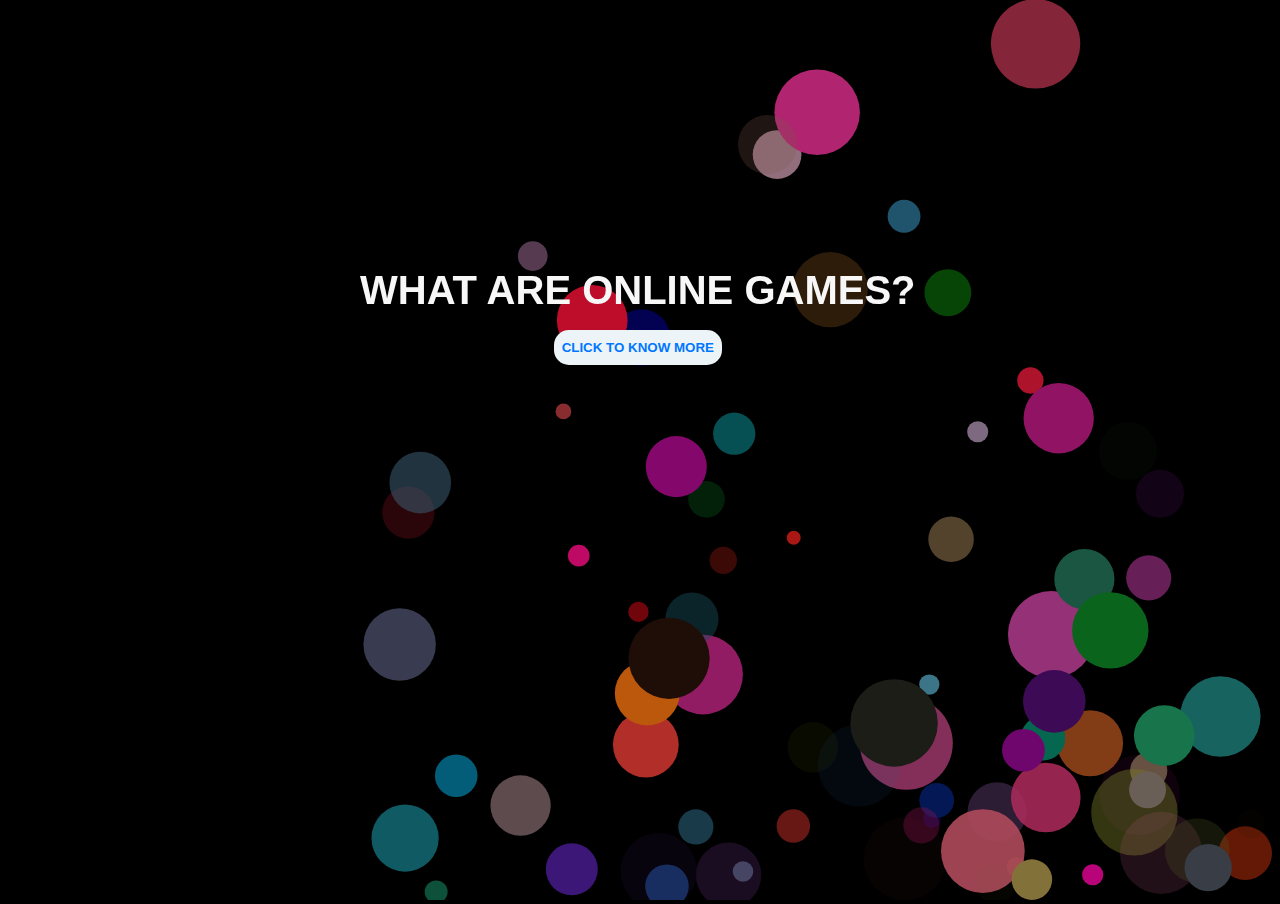
<file: mysite/index.html>
<!DOCTYPE html>
<html lang="en">
    <head> 
        <meta charset="UTF-8">
        <meta http-equiv="X-UA-Compatible" content="IE=edge">
        <meta name="viewport" content="width=device-width, initial-scale=1.0">
        
        
        <link rel="stylesheet" type="text/css" href="mysite.css">
        <title>MyWeb</title>
    </head>
    <style>
      body{
        margin: 0;
      }
    </style>
    <body>
      <header>
       <ul>
        <!-- <li> <a href="mysite/index.html" class="active">HOME </a></li>
        <li> <a href="instr/what.html" class="active"> LEARN </a></li> -->
        <!-- <ul>
            <li> <a href="game1/game1.html" class="active">CLICK TO PLAY CRAZYY CIRCLES </a></li> -->
            &nbsp;&nbsp;&nbsp;&nbsp;&nbsp;&nbsp;
            &nbsp;&nbsp;&nbsp;&nbsp;&nbsp;&nbsp;
            &nbsp;&nbsp;&nbsp;&nbsp;&nbsp;&nbsp;
            &nbsp;&nbsp;&nbsp;&nbsp;&nbsp;&nbsp;
            &nbsp;&nbsp;&nbsp;&nbsp;&nbsp;&nbsp;
            &nbsp;&nbsp;&nbsp;&nbsp;&nbsp;&nbsp;
            &nbsp;&nbsp;&nbsp;&nbsp;&nbsp;&nbsp;
            &nbsp;&nbsp;&nbsp;&nbsp;&nbsp;&nbsp;
            &nbsp;&nbsp;&nbsp;&nbsp;&nbsp;&nbsp;
            &nbsp;&nbsp;&nbsp;&nbsp;&nbsp;&nbsp;
            &nbsp;&nbsp;&nbsp;&nbsp;&nbsp;&nbsp;
            &nbsp;&nbsp;&nbsp;&nbsp;&nbsp;&nbsp;
            &nbsp;&nbsp;&nbsp;&nbsp;&nbsp;&nbsp;
            &nbsp;&nbsp;&nbsp;&nbsp;&nbsp;&nbsp;
            &nbsp;&nbsp;&nbsp;&nbsp;&nbsp;&nbsp;
            &nbsp;&nbsp;&nbsp;&nbsp;&nbsp;&nbsp;
            &nbsp;&nbsp;&nbsp;&nbsp;&nbsp;&nbsp;
            &nbsp;&nbsp;&nbsp;&nbsp;&nbsp;
            

            
           

            <!-- <li> <a href="canvas/game.html" class="active">CLICK TO PLAY RUSH CIRCLES </a></li> -->
            
            
            
        </ul>

         
    </header>

         <div class="heading">
            <h1>WHAT ARE ONLINE GAMES?</h1>
            <a href="/history/history.html" class="active">CLICK TO KNOW MORE </a>
            <!-- <a href="instr/what.html" class="active">CLICK TO KNOW MORE </a> -->
            
            
            
            
            <!-- <h2>CLICK ME TO CATCH</h2> -->
            
          
         </div>
         
    
        <!-- <div class="loading_cont">
            <svg version="1.1" xmlns="http://www.w3.org/2000/svg" id="loader">
              <defs>
                <filter id="goo">
                  <feGaussianBlur in="SourceGraphic" result="blur" stdDeviation="30" />
                  <feColorMatrix in="blur" mode="matrix" values="1 0 0 0 1  0 1 0 0 0  0 0 1 0 0  0 0 0 18 -7" result="goo" />
                  <feBlend in2="goo" in="SourceGraphic" result="mix" />
                </filter>
                <linearGradient id="MyGradient">
                    <stop offset="20%"  stop-color="#a80303"/>
                    <stop offset="60%" stop-color="#cf137d"/>
                    <stop offset="80%" stop-color="#9a13cf"/>
                </linearGradient>
              </defs>
              <mask id="maska">
                <g class="blobs">
                  <circle class="blob" cx="440" cy="250" r="10" transform="rotate(0) translate(0, 0) rotate(0)"/>
                  <circle class="blob" cx="500" cy="320" r="50"  transform="rotate(0) translate(0, 0) rotate(0)"/>
                  <circle class="blob" cx="300" cy="390" r="80"  transform="rotate(0) translate(0, 0) rotate(0)"/>
                  <circle class="blob" cx="380" cy="390" r="60"  transform="rotate(0) translate(0, 0) rotate(0)"/>
                  <circle class="blob" cx="470" cy="450" r="10"  transform="rotate(0) translate(0, 0) rotate(0)"/>
                </g>
              </mask>
              <rect x="200" y="200"  mask="url(#maska)" fill="url(#MyGradient)" width="400" height="400">
            </svg>  
           -->
        <!-- <div class="header">
            <nav>
                
                    <li> <a href="#">HOME</a> </li>
                    <li> <a href="#">ABOUT</a> </li>
                    <li> <a href="#">CONTACT</a> </li>
                    
                        
                    

                
            </nav>
            -->

            
        
        
                
            <canvas id="myCanvas"></canvas>
           

        </div>
        <script src="mysite.js"></script>
    </body>

    
</html>
</file>
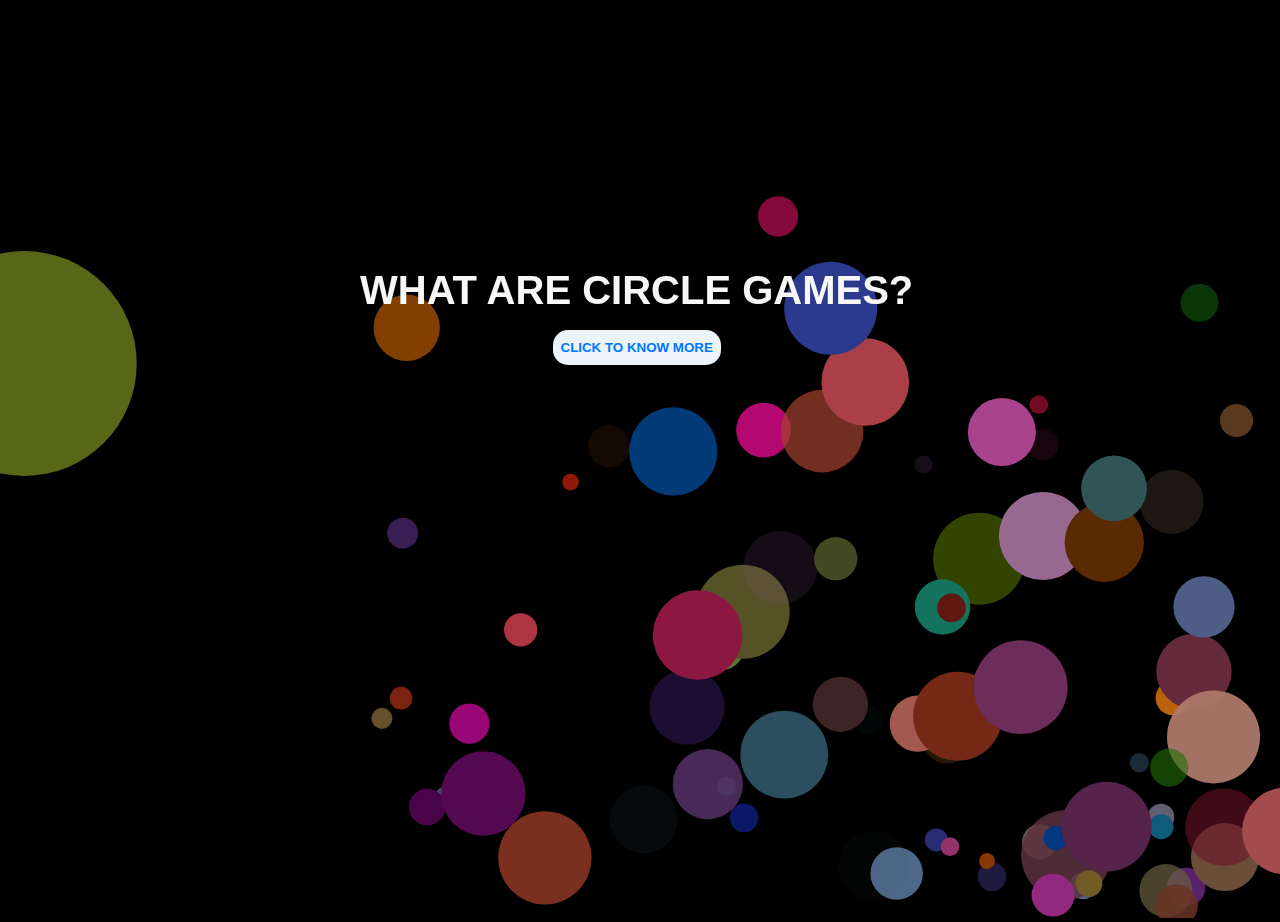
<file: mysite/instr/learngame1/index.html>
<!DOCTYPE html>
<html lang="en">
    <head> 
        <meta charset="UTF-8">
        <meta http-equiv="X-UA-Compatible" content="IE=edge">
        <meta name="viewport" content="width=device-width, initial-scale=1.0">
        
        
        <link rel="stylesheet" type="text/css" href="mysite.css">
        <title>MyWeb</title>
    </head>
    <style>
      body{
        margin: 0;
      }
    </style>
    <body>
      <header>
        
        <!-- <ul>
            <li> <a href="game1/game1.html" class="active">CLICK TO PLAY CRAZYY CIRCLES </a></li> -->
            &nbsp;&nbsp;&nbsp;&nbsp;&nbsp;&nbsp;
            &nbsp;&nbsp;&nbsp;&nbsp;&nbsp;&nbsp;
            &nbsp;&nbsp;&nbsp;&nbsp;&nbsp;&nbsp;
            &nbsp;&nbsp;&nbsp;&nbsp;&nbsp;&nbsp;
            &nbsp;&nbsp;&nbsp;&nbsp;&nbsp;&nbsp;
            &nbsp;&nbsp;&nbsp;&nbsp;&nbsp;&nbsp;
            &nbsp;&nbsp;&nbsp;&nbsp;&nbsp;&nbsp;
            &nbsp;&nbsp;&nbsp;&nbsp;&nbsp;&nbsp;
            &nbsp;&nbsp;&nbsp;&nbsp;&nbsp;&nbsp;
            &nbsp;&nbsp;&nbsp;&nbsp;&nbsp;&nbsp;
            &nbsp;&nbsp;&nbsp;&nbsp;&nbsp;&nbsp;
            &nbsp;&nbsp;&nbsp;&nbsp;&nbsp;&nbsp;
            &nbsp;&nbsp;&nbsp;&nbsp;&nbsp;&nbsp;
            &nbsp;&nbsp;&nbsp;&nbsp;&nbsp;&nbsp;
            &nbsp;&nbsp;&nbsp;&nbsp;&nbsp;&nbsp;
            &nbsp;&nbsp;&nbsp;&nbsp;&nbsp;&nbsp;
            &nbsp;&nbsp;&nbsp;&nbsp;&nbsp;&nbsp;
            &nbsp;&nbsp;&nbsp;&nbsp;&nbsp;
            

            
           

            <!-- <li> <a href="canvas/game.html" class="active">CLICK TO PLAY RUSH CIRCLES </a></li> -->
            
            
            
        </ul>

         
    </header>

         <div class="heading">
            <h1>WHAT ARE CIRCLE GAMES?</h1>
            <a href="instr/what.html" class="active">CLICK TO KNOW MORE </a>
            
            <!-- <h2>CLICK ME TO CATCH</h2> -->
            
          
         </div>
         
    
        <!-- <div class="loading_cont">
            <svg version="1.1" xmlns="http://www.w3.org/2000/svg" id="loader">
              <defs>
                <filter id="goo">
                  <feGaussianBlur in="SourceGraphic" result="blur" stdDeviation="30" />
                  <feColorMatrix in="blur" mode="matrix" values="1 0 0 0 1  0 1 0 0 0  0 0 1 0 0  0 0 0 18 -7" result="goo" />
                  <feBlend in2="goo" in="SourceGraphic" result="mix" />
                </filter>
                <linearGradient id="MyGradient">
                    <stop offset="20%"  stop-color="#a80303"/>
                    <stop offset="60%" stop-color="#cf137d"/>
                    <stop offset="80%" stop-color="#9a13cf"/>
                </linearGradient>
              </defs>
              <mask id="maska">
                <g class="blobs">
                  <circle class="blob" cx="440" cy="250" r="10" transform="rotate(0) translate(0, 0) rotate(0)"/>
                  <circle class="blob" cx="500" cy="320" r="50"  transform="rotate(0) translate(0, 0) rotate(0)"/>
                  <circle class="blob" cx="300" cy="390" r="80"  transform="rotate(0) translate(0, 0) rotate(0)"/>
                  <circle class="blob" cx="380" cy="390" r="60"  transform="rotate(0) translate(0, 0) rotate(0)"/>
                  <circle class="blob" cx="470" cy="450" r="10"  transform="rotate(0) translate(0, 0) rotate(0)"/>
                </g>
              </mask>
              <rect x="200" y="200"  mask="url(#maska)" fill="url(#MyGradient)" width="400" height="400">
            </svg>  
           -->
        <!-- <div class="header">
            <nav>
                
                    <li> <a href="#">HOME</a> </li>
                    <li> <a href="#">ABOUT</a> </li>
                    <li> <a href="#">CONTACT</a> </li>
                    
                        
                    

                
            </nav>
            -->

            
        
        
                
            <canvas id="myCanvas"></canvas>
           

        </div>
        <script src="mysite.js"></script>
    </body>

    
</html>
</file>
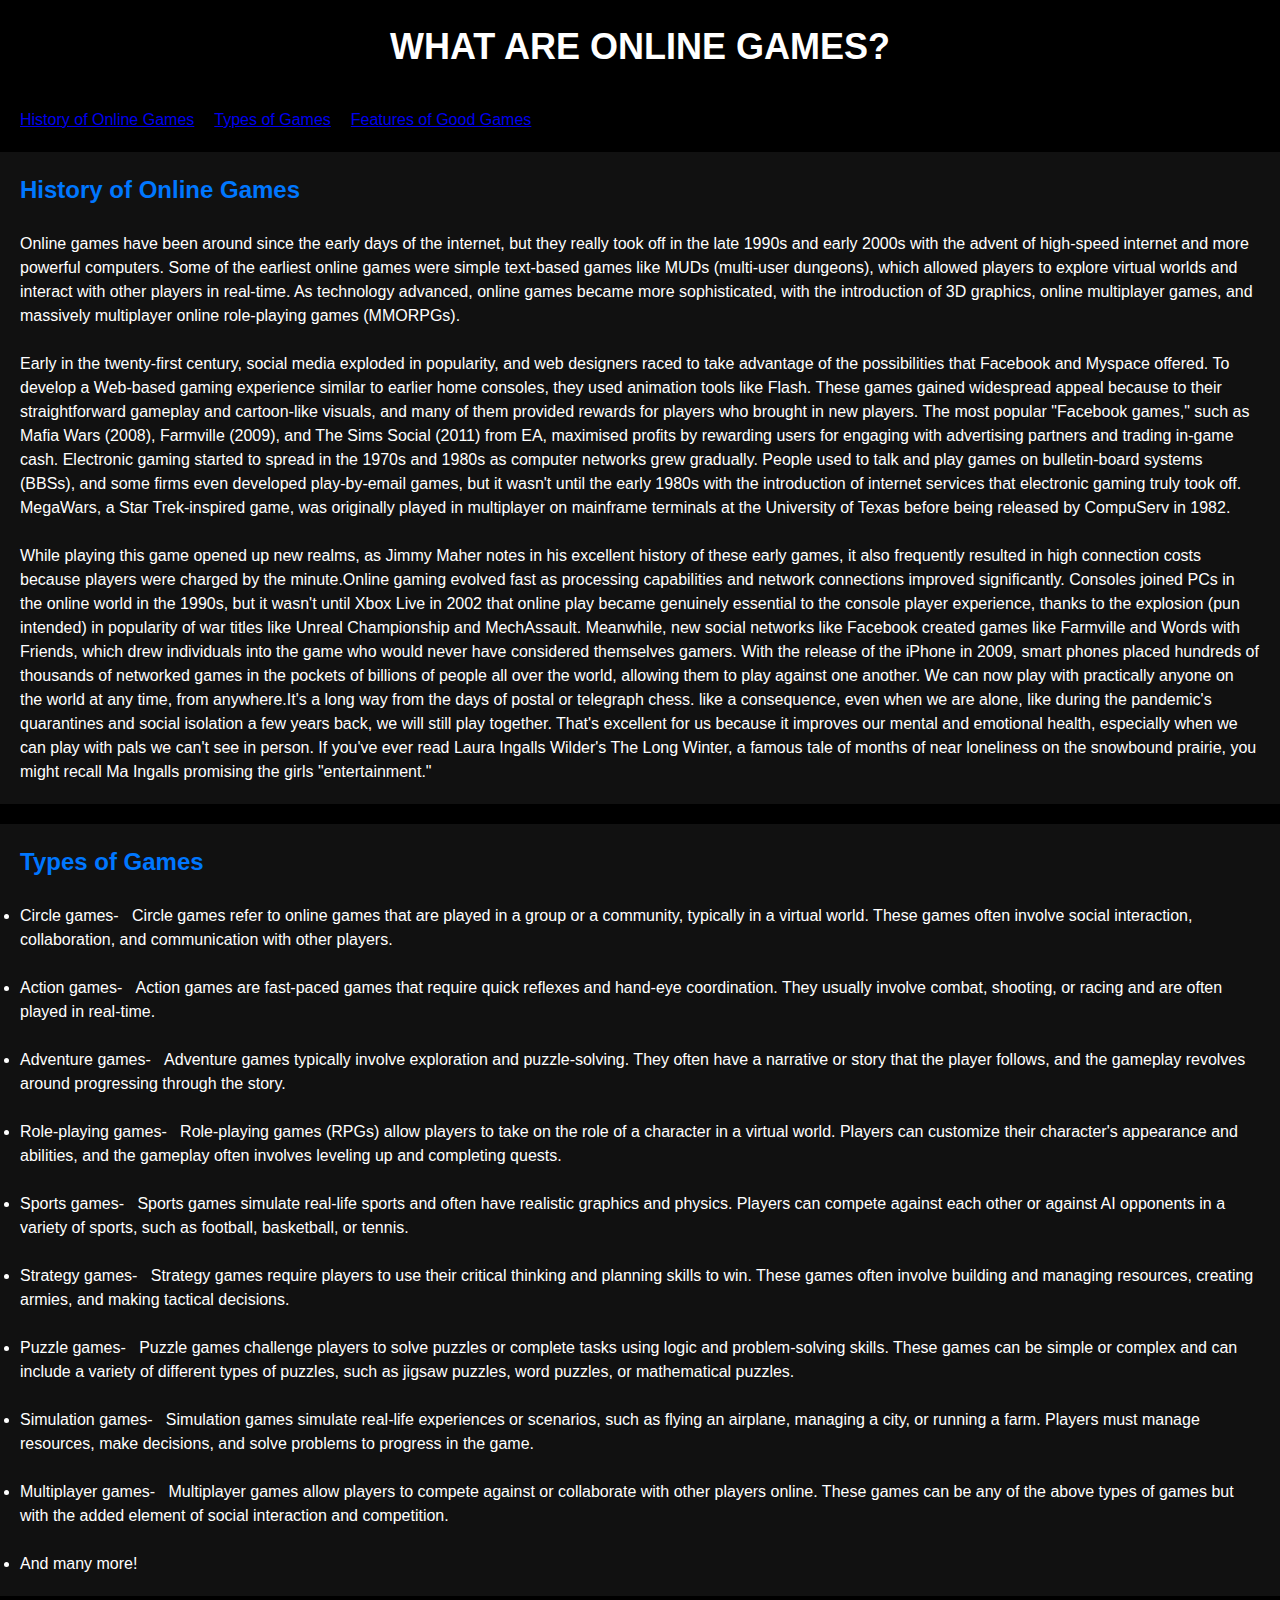
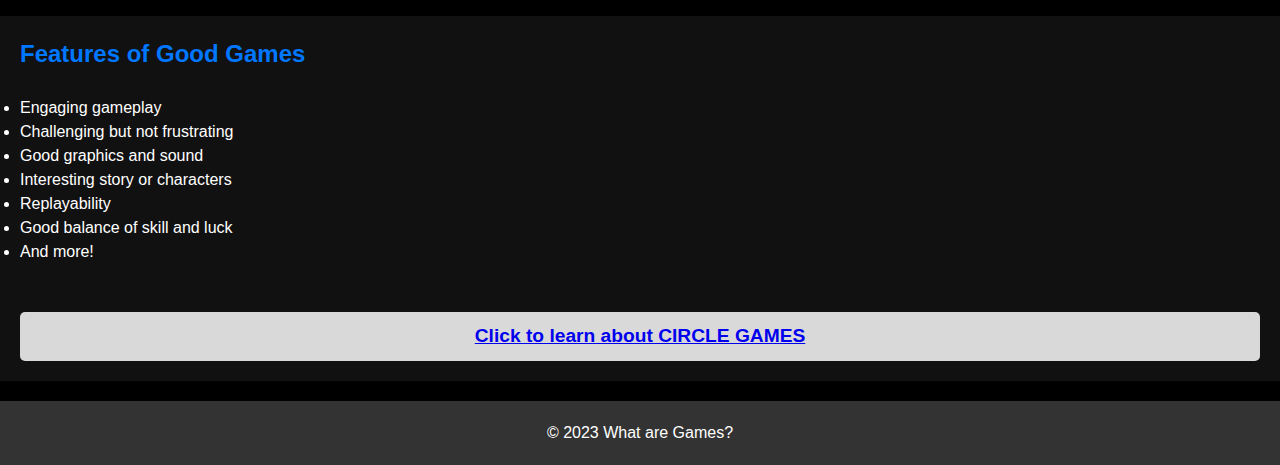
<file: history/history.html>
<!DOCTYPE html>
<html lang="en">
<head>
  <meta charset="UTF-8">
  <title>What are Games?</title>
  <link rel="stylesheet" href="history.css">
</head>
<body>
  <header>
    <h1>WHAT ARE ONLINE GAMES?</h1>
    <br>
    <nav class="top">
      <ul>
        <li><a href="#history">History of Online Games</a></li>
        <li><a href="#types">Types of Games</a></li>
        <li><a href="#features">Features of Good Games</a></li>
      </ul>
    </nav>
  </header>
  
  <main>
    <section id="history">
      <h2>History of Online Games</h2>
      <br>
      <p>Online games have been around since the early days of the internet, but they really took off in the late 1990s and early 2000s with the advent of high-speed internet and more powerful computers. Some of the earliest online games were simple text-based games like MUDs (multi-user dungeons), which allowed players to explore virtual worlds and interact with other players in real-time. As technology advanced, online games became more sophisticated, with the introduction of 3D graphics, online multiplayer games, and massively multiplayer online role-playing games (MMORPGs).<br>
         <br>
         Early in the twenty-first century, social media exploded in popularity, and web designers raced to take advantage of the possibilities that Facebook and Myspace offered. To develop a Web-based gaming experience similar to earlier home consoles, they used animation tools like Flash. These games gained widespread appeal because to their straightforward gameplay and cartoon-like visuals, and many of them provided rewards for players who brought in new players. The most popular "Facebook games," such as Mafia Wars (2008), Farmville (2009), and The Sims Social (2011) from EA, maximised profits by rewarding users for engaging with advertising partners and trading in-game cash. Electronic gaming started to spread in the 1970s and 1980s as computer networks grew gradually. People used to talk and play games on bulletin-board systems (BBSs), and some firms even developed play-by-email games, but it wasn't until the early 1980s with the introduction of internet services that electronic gaming truly took off. MegaWars, a Star Trek-inspired game, was originally played in multiplayer on mainframe terminals at the University of Texas before being released by CompuServ in 1982. <br>
         <br>
         While playing this game opened up new realms, as Jimmy Maher notes in his excellent history of these early games, it also frequently resulted in high connection costs because players were charged by the minute.Online gaming evolved fast as processing capabilities and network connections improved significantly. Consoles joined PCs in the online world in the 1990s, but it wasn't until Xbox Live in 2002 that online play became genuinely essential to the console player experience, thanks to the explosion (pun intended) in popularity of war titles like Unreal Championship and MechAssault. Meanwhile, new social networks like Facebook created games like Farmville and Words with Friends, which drew individuals into the game who would never have considered themselves gamers. With the release of the iPhone in 2009, smart phones placed hundreds of thousands of networked games in the pockets of billions of people all over the world, allowing them to play against one another. We can now play with practically anyone on the world at any time, from anywhere.It's a long way from the days of postal or telegraph chess. like a consequence, even when we are alone, like during the pandemic's quarantines and social isolation a few years back, we will still play together. That's excellent for us because it improves our mental and emotional health, especially when we can play with pals we can't see in person. If you've ever read Laura Ingalls Wilder's The Long Winter, a famous tale of months of near loneliness on the snowbound prairie, you might recall Ma Ingalls promising the girls "entertainment." </p>
    </section>
    
    <!-- <img src="../mysite/instr/VideoGameHistory.jpg" class="imgF"> -->
    
    <section id="types">
      <h2>Types of Games</h2>
      <ul><br>
        <li>Circle games- &nbsp;&nbsp;Circle games refer to online games that are played in a group or a community, typically in a virtual world. These games often involve social interaction, collaboration, and communication with other players.</li>
        <br>
        <li>Action games- &nbsp;&nbsp;Action games are fast-paced games that require quick reflexes and hand-eye coordination. They usually involve combat, shooting, or racing and are often played in real-time.</li>
        <br>
        <li>Adventure games- &nbsp;&nbsp;Adventure games typically involve exploration and puzzle-solving. They often have a narrative or story that the player follows, and the gameplay revolves around progressing through the story.</li>
        <br>
        <li>Role-playing games- &nbsp;&nbsp;Role-playing games (RPGs) allow players to take on the role of a character in a virtual world. Players can customize their character's appearance and abilities, and the gameplay often involves leveling up and completing quests.</li>
        <br>
        <li>Sports games- &nbsp;&nbsp;Sports games simulate real-life sports and often have realistic graphics and physics. Players can compete against each other or against AI opponents in a variety of sports, such as football, basketball, or tennis.</li>
        <br>
        <li>Strategy games- &nbsp;&nbsp;Strategy games require players to use their critical thinking and planning skills to win. These games often involve building and managing resources, creating armies, and making tactical decisions.</li>
        <br>
        <li>Puzzle games- &nbsp;&nbsp;Puzzle games challenge players to solve puzzles or complete tasks using logic and problem-solving skills. These games can be simple or complex and can include a variety of different types of puzzles, such as jigsaw puzzles, word puzzles, or mathematical puzzles.</li>
        <br>
        <li>Simulation games- &nbsp;&nbsp;Simulation games simulate real-life experiences or scenarios, such as flying an airplane, managing a city, or running a farm. Players must manage resources, make decisions, and solve problems to progress in the game.</li>
        <br>
        <li>Multiplayer games- &nbsp;&nbsp;Multiplayer games allow players to compete against or collaborate with other players online. These games can be any of the above types of games but with the added element of social interaction and competition.</li>
        <br>
        <li>And many more!</li>
      </ul>
    </section>
    
    <section id="features">
      <h2>Features of Good Games</h2>
      <ul><br>
        <li>Engaging gameplay</li>
        <li>Challenging but not frustrating</li>
        <li>Good graphics and sound</li>
        <li>Interesting story or characters</li>
        <li>Replayability</li>
        <li>Good balance of skill and luck</li>
        <li>And more!</li>
      </ul>
      <br>
      <br>
    <!-- </section>
      
    <section id="Learn about CIRCLE GAMES"> -->
      <nav id="end">
    <a href="../mysite/what.html" class="active"> Click to learn about CIRCLE GAMES</a> </nav>
      <!-- <li><a href="mysite/what.html">Click to learn about CIRCLE GAMES</a></li> -->
      <!-- <a href="mysite/index.html" class="active">HOME </a></li> -->
      <!-- <h2>Click to learn about CIRCLE GAMES</h2> -->
      <!-- <ul> -->
        <!-- <li>Engaging gameplay</li>
        <li>Challenging but not frustrating</li>
        <li>Good graphics and sound</li>
        <li>Interesting story or characters</li>
        <li>Replayability</li>
        <li>Good balance of skill and luck</li>
        <li>And more!</li> -->
      <!-- </ul> -->
    <!-- </section> -->
  </main>

  
  <footer>
    <p>&copy; 2023 What are Games?</p>
  </footer>
  
  <!-- <script src="script.js"></script> -->
</body>
</html>


















<!-- <!DOCTYPE html>
<html lang="en">
<head>
  <meta charset="UTF-8">
  <title>What are Games?</title>
  <link rel="stylesheet" href="history.css">
</head>
<body>
  <header>
    <h1>WHAT ARE ONLINE GAMES?</h1>
    <br>
    <nav>
      <ul>
        <li><a href="#history">History of Online Games</a></li>
        <li><a href="#types">Types of Games</a></li>
        <li><a href="#features">Features of Good Games</a></li>
      </ul>
    </nav>
  </header>
  
  <main>
    <section id="history">
      <h2>History of Online Games</h2>
      <br>
      <p>Online games have been around since the early days of the internet, but they really took off in the late 1990s and early 2000s with the advent of high-speed internet and more powerful computers. Some of the earliest online games were simple text-based games like MUDs (multi-user dungeons), which allowed players to explore virtual worlds and interact with other players in real-time. As technology advanced, online games became more sophisticated, with the introduction of 3D graphics, online multiplayer games, and massively multiplayer online role-playing games (MMORPGs).<br>
         <br>
         Early in the twenty-first century, social media exploded in popularity, and web designers raced to take advantage of the possibilities that Facebook and Myspace offered. To develop a Web-based gaming experience similar to earlier home consoles, they used animation tools like Flash. These games gained widespread appeal because to their straightforward gameplay and cartoon-like visuals, and many of them provided rewards for players who brought in new players. The most popular "Facebook games," such as Mafia Wars (2008), Farmville (2009), and The Sims Social (2011) from EA, maximised profits by rewarding users for engaging with advertising partners and trading in-game cash. Electronic gaming started to spread in the 1970s and 1980s as computer networks grew gradually. People used to talk and play games on bulletin-board systems (BBSs), and some firms even developed play-by-email games, but it wasn't until the early 1980s with the introduction of internet services that electronic gaming truly took off. MegaWars, a Star Trek-inspired game, was originally played in multiplayer on mainframe terminals at the University of Texas before being released by CompuServ in 1982. <br>
         <br>
         While playing this game opened up new realms, as Jimmy Maher notes in his excellent history of these early games, it also frequently resulted in high connection costs because players were charged by the minute.Online gaming evolved fast as processing capabilities and network connections improved significantly. Consoles joined PCs in the online world in the 1990s, but it wasn't until Xbox Live in 2002 that online play became genuinely essential to the console player experience, thanks to the explosion (pun intended) in popularity of war titles like Unreal Championship and MechAssault. Meanwhile, new social networks like Facebook created games like Farmville and Words with Friends, which drew individuals into the game who would never have considered themselves gamers. With the release of the iPhone in 2009, smart phones placed hundreds of thousands of networked games in the pockets of billions of people all over the world, allowing them to play against one another. We can now play with practically anyone on the world at any time, from anywhere.It's a long way from the days of postal or telegraph chess. like a consequence, even when we are alone, like during the pandemic's quarantines and social isolation a few years back, we will still play together. That's excellent for us because it improves our mental and emotional health, especially when we can play with pals we can't see in person. If you've ever read Laura Ingalls Wilder's The Long Winter, a famous tale of months of near loneliness on the snowbound prairie, you might recall Ma Ingalls promising the girls "entertainment." </p>
    </section>
    
    <section id="types">
      <h2>Types of Games</h2>
      <ul>
        <li>Circle games</li>
        <li>Action games</li>
        <li>Adventure games</li>
        <li>Role-playing games</li>
        <li>Sports games</li>
        <li>Strategy games</li>
        <li>Puzzle games</li>
        <li>Simulation games</li>
        <li>Multiplayer games</li>
        <li>And many more!</li>
      </ul>
    </section>
    
    <section id="features">
      <h2>Features of Good Games</h2>
      <ul>
        <li>Engaging gameplay</li>
        <li>Challenging but not frustrating</li>
        <li>Good graphics and sound</li>
        <li>Interesting story or characters</li>
        <li>Replayability</li>
        <li>Good balance of skill and luck</li>
        <li>And more!</li>
      </ul>
    </section>
  </main>
  
  <footer>
    <p>&copy; 2023 What are Games?</p>
  </footer>
  
  <!-- <script src="script.js"></script> -->
</file>
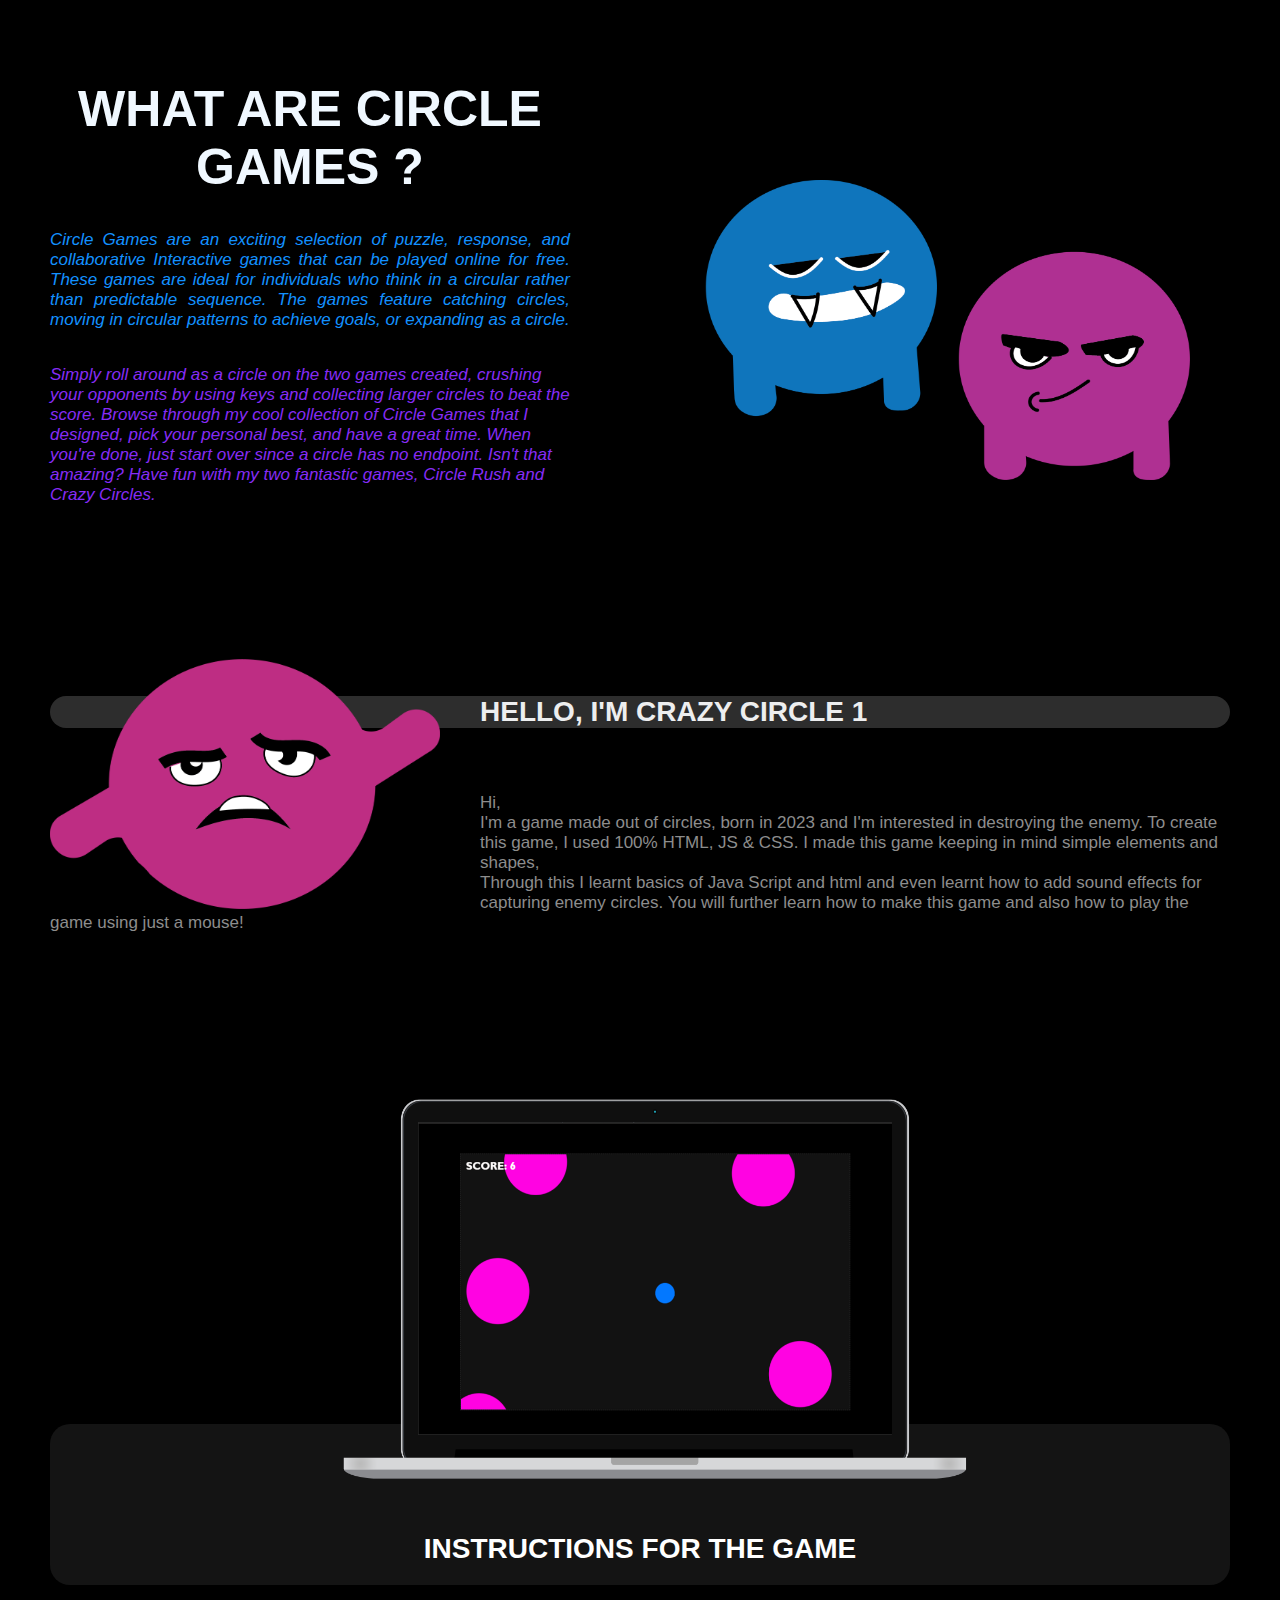
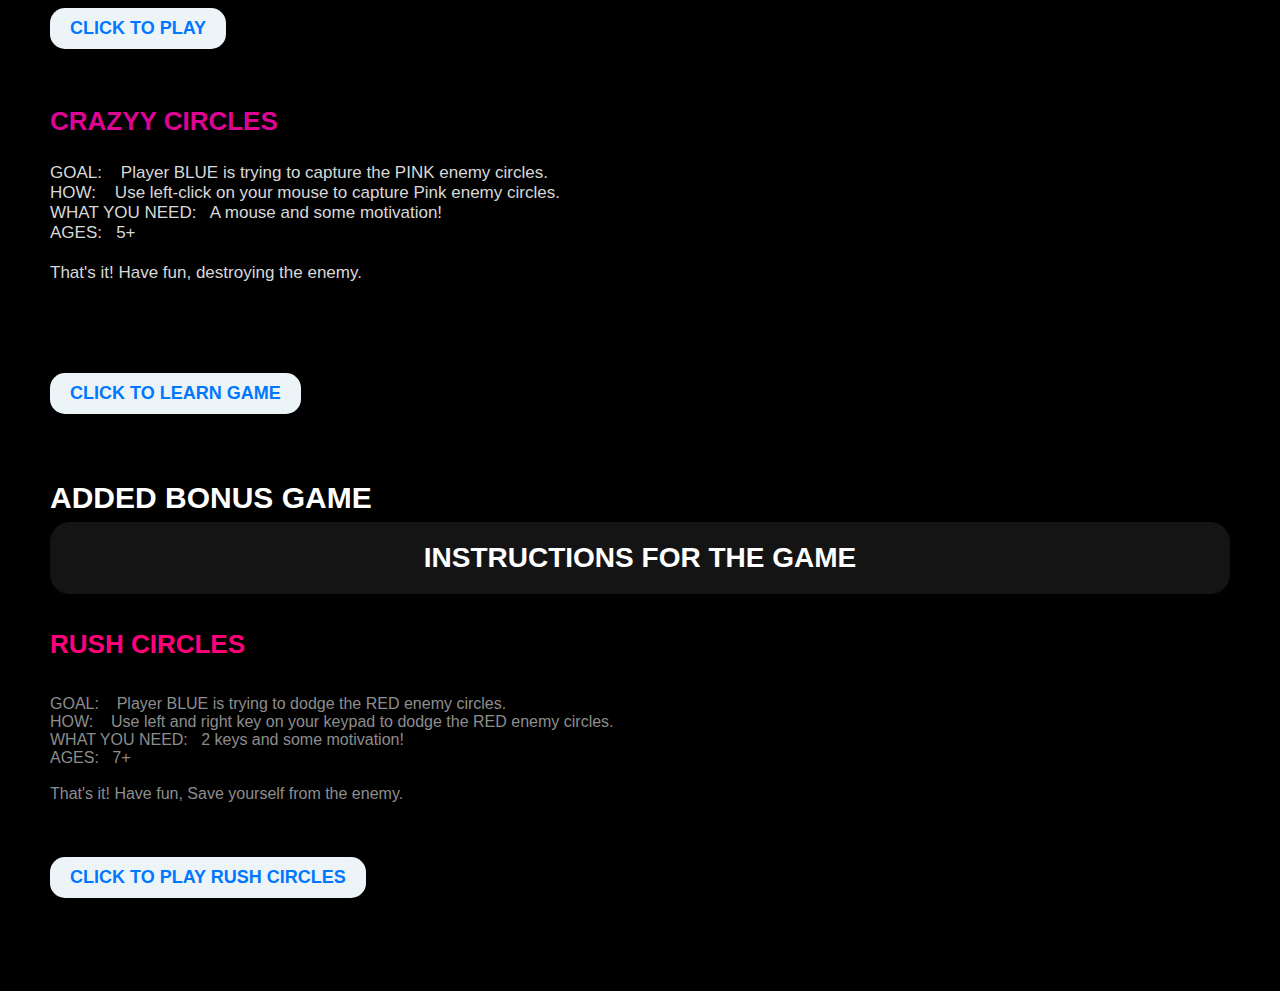
<file: mysite/what.html>
<!DOCTYPE html>
<html>
    <head>
<meta charset="UTF-8">
<meta name="viewport" content="width=device-width, initial-scale=1">
<link rel="stylesheet" href="what.css">
<title>what are circle games</title>

<!-- <a href="learngame1/index.html" class="active">HOME</a> -->
</head>
<body>
    
    <img src="./instr/circle_web.png" width="620" height="300" class="img"> 
     
<h1>WHAT ARE CIRCLE GAMES ?</h1>
<p>Circle Games are an exciting selection of puzzle, response, and collaborative Interactive games that can be played online for free. These games are ideal for individuals who think in a circular rather than predictable sequence. The games feature catching circles, moving in circular patterns to achieve goals, or expanding as a circle.</p>
<br>

<p1>Simply roll around as a circle on the two games created, crushing your opponents by using keys and collecting larger circles to beat the score. Browse through my cool collection of Circle Games that I designed, pick your personal best, and have a great time. When you're done, just start over since a circle has no endpoint. Isn't that amazing? Have fun with my two fantastic games, Circle Rush and Crazy Circles.</p1>

<br>
<br>
<br>
<br>

<img src="./instr/crazyycirclepink1.png" width="390" height="250" class="img2"> <br>
<br>
<br>
<br>



<h6>HELLO, I'M CRAZY CIRCLE 1</h6>



<!-- <h7>ABOUT MY GAME</h7> -->


<p4>Hi, <br>I'm a game made out of circles, born in 2023 
    and I'm interested in destroying the enemy.

    To create this game, I used 100% HTML, JS & CSS. 
    I made this game keeping in mind simple elements and shapes,
<br>
Through this I learnt basics of Java Script and html and even 
learnt how to add sound effects for capturing enemy circles.
 You will further learn how to make this game and also how to 
 play the game using just a mouse!</p4>




<img src="./instr/mockupcrazycircle.png" width="790" height="500" class="img3"> 
<br>
<br>
<br>
<br>
<br>

<br>
<br>
<br>
<br>
<br>
<br>

<br>
<br>
<br>
<br>
<br>
<br>

<br>
<br>
<br>

<br>
<br>
<br>
<br>
<br>
<br>
<br>



<h2> INSTRUCTIONS FOR THE GAME </h2>

<a href="./instr/game1/game1.html" class="active">CLICK TO PLAY</a>
<br>
<br>
<br>
<br>
<h3>CRAZYY CIRCLES</h3>

<p2>GOAL: &nbsp;&nbsp; Player BLUE is trying to capture the PINK enemy circles.
    <br>
    HOW: &nbsp;&nbsp;  Use left-click on your mouse to capture Pink enemy circles.
    <br>
    WHAT YOU NEED:&nbsp;&nbsp;  A mouse and some motivation!
    <br>
    AGES:&nbsp;&nbsp; 5+<br>
    &nbsp;&nbsp;&nbsp;
    <br>
    That's it! Have fun, destroying the enemy.
</p2>



    <br>
    <br>
    <br>
    <br>
    <br>
    <br>
   <a href="./instr/learngame1/learn.html" class="active">CLICK TO LEARN GAME</a> 
<br>
<br>
<br>
<br>
<br>
<br>
<p5>
ADDED BONUS GAME 
</p5>
<br>

<h2> INSTRUCTIONS FOR THE GAME </h2>
<h4>RUSH CIRCLES</h4>
<p3>GOAL: &nbsp;&nbsp; Player BLUE is trying to dodge the RED enemy circles.
    <br>
    HOW: &nbsp;&nbsp;  Use left and right key on your keypad to dodge the RED enemy circles.
    <br>
    WHAT YOU NEED:&nbsp;&nbsp;  2 keys and some motivation!
    <br>
    AGES:&nbsp;&nbsp; 7+<br>
    &nbsp;&nbsp;&nbsp;
    <br>
    That's it! Have fun, Save yourself from the enemy.</p3>
<br>
<br>
<br>
<br><a href="./instr/canvas/game.html" class="active">CLICK TO PLAY RUSH CIRCLES</a> 
<br>

<br>
<br>
<br>

<br>
<br>
<br>





<!-- <h5>PRESS BACK TO PLAY THE GAMES</h5> -->

</body>
</html>
</file>
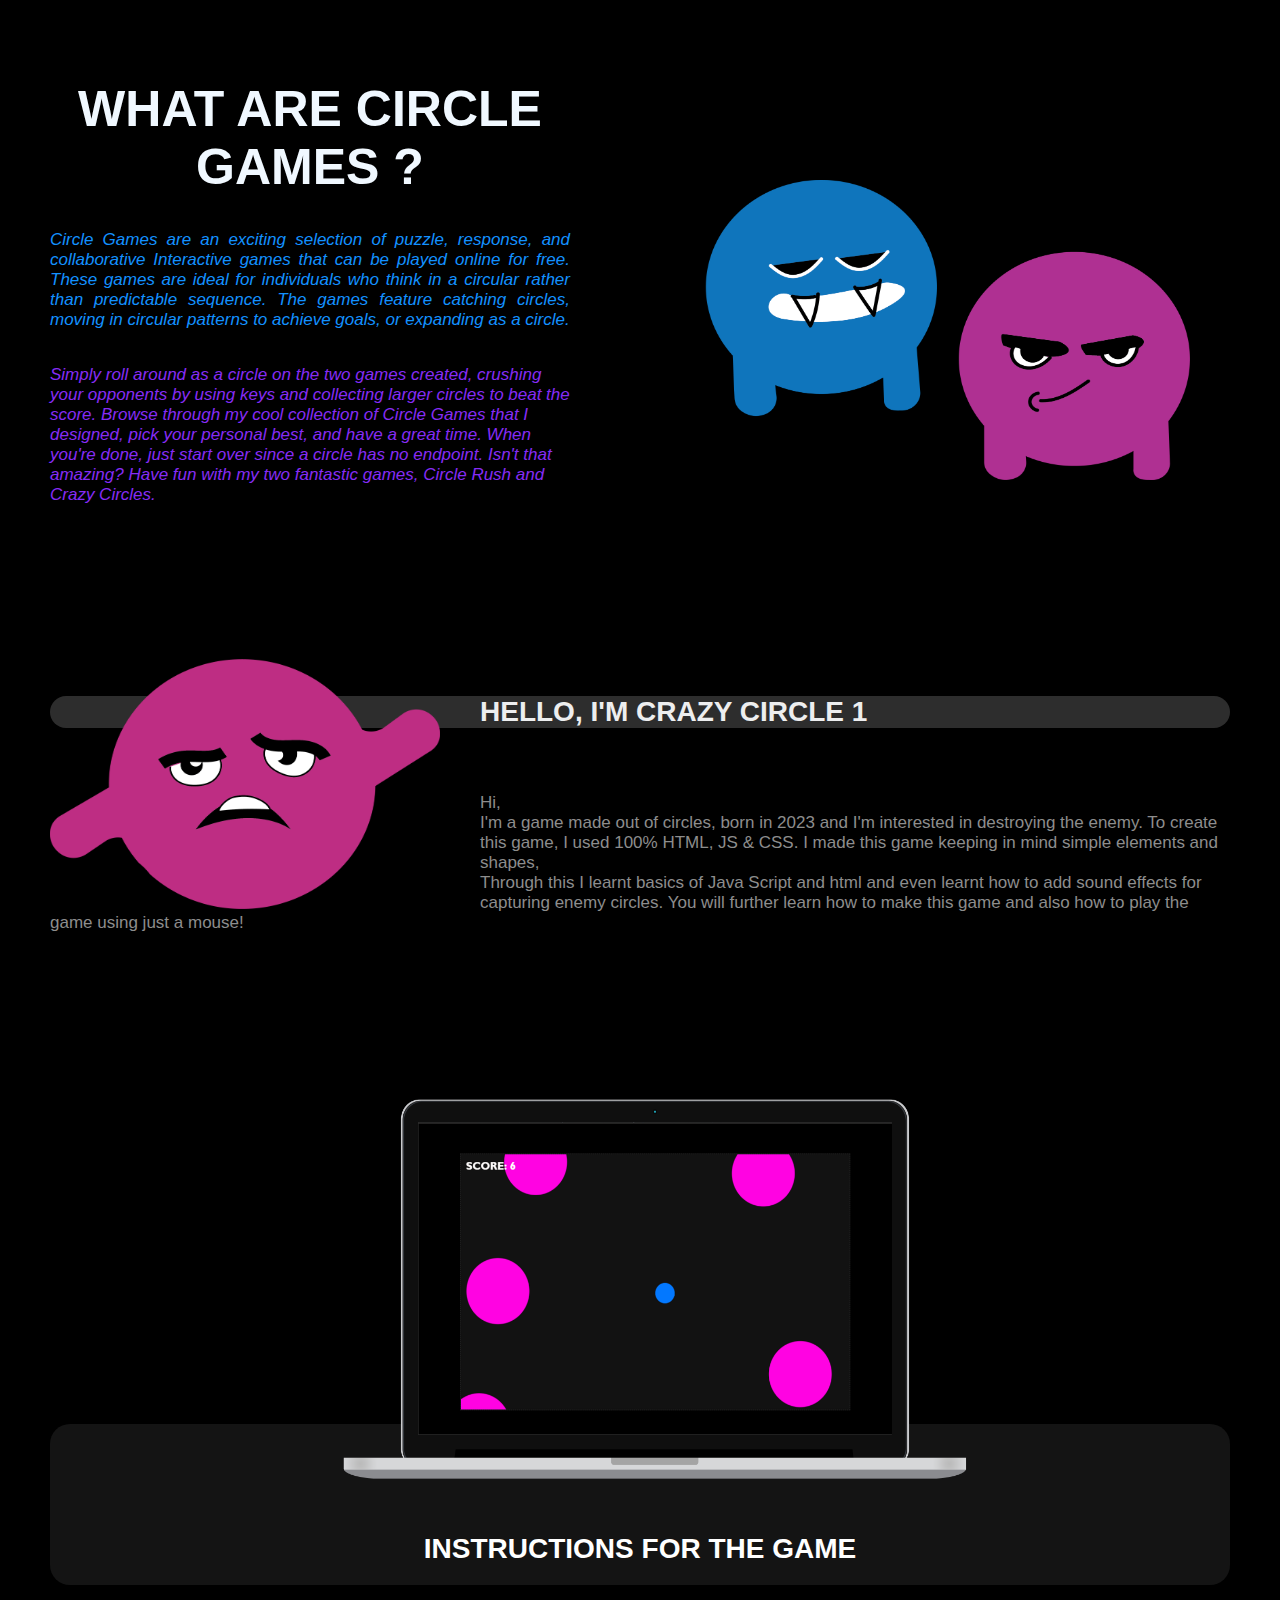
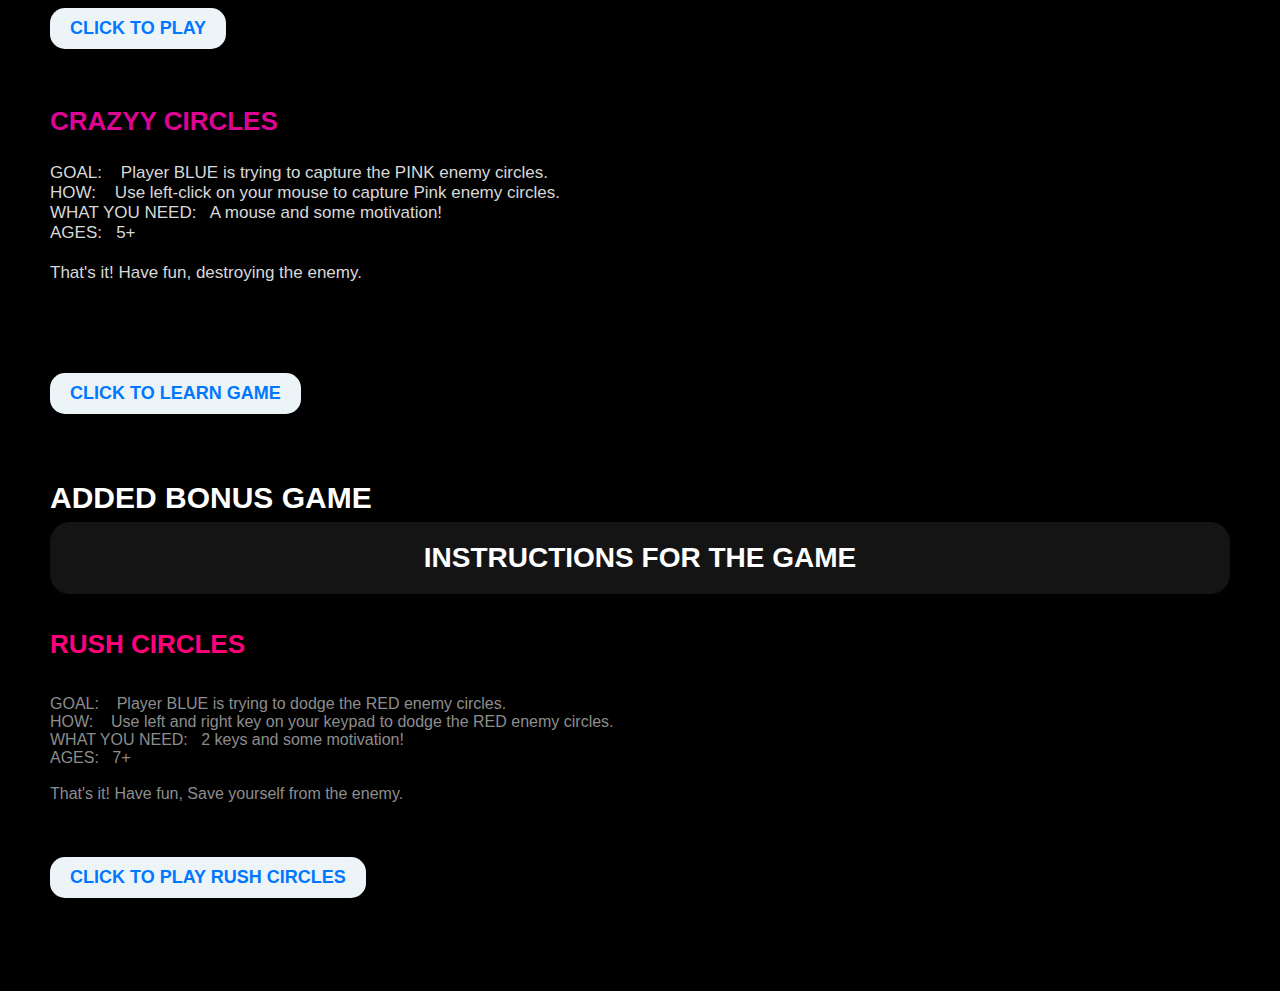
<file: mysite/instr/what.html>
<!DOCTYPE html>
<html>
    <head>
<meta charset="UTF-8">
<meta name="viewport" content="width=device-width, initial-scale=1">
<link rel="stylesheet" href="what.css">
<title>what are circle games</title>

<!-- <a href="learngame1/index.html" class="active">HOME</a> -->
</head>
<body>
    
    <img src="circle_web.png" width="620" height="300" class="img"> 
     
<h1>WHAT ARE CIRCLE GAMES ?</h1>
<p>Circle Games are an exciting selection of puzzle, response, and collaborative Interactive games that can be played online for free. These games are ideal for individuals who think in a circular rather than predictable sequence. The games feature catching circles, moving in circular patterns to achieve goals, or expanding as a circle.</p>
<br>

<p1>Simply roll around as a circle on the two games created, crushing your opponents by using keys and collecting larger circles to beat the score. Browse through my cool collection of Circle Games that I designed, pick your personal best, and have a great time. When you're done, just start over since a circle has no endpoint. Isn't that amazing? Have fun with my two fantastic games, Circle Rush and Crazy Circles.</p1>

<br>
<br>
<br>
<br>

<img src="crazyycirclepink1.png" width="390" height="250" class="img2"> <br>
<br>
<br>
<br>



<h6>HELLO, I'M CRAZY CIRCLE 1</h6>



<!-- <h7>ABOUT MY GAME</h7> -->


<p4>Hi, <br>I'm a game made out of circles, born in 2023 
    and I'm interested in destroying the enemy.

    To create this game, I used 100% HTML, JS & CSS. 
    I made this game keeping in mind simple elements and shapes,
<br>
Through this I learnt basics of Java Script and html and even 
learnt how to add sound effects for capturing enemy circles.
 You will further learn how to make this game and also how to 
 play the game using just a mouse!</p4>




<img src="mockupcrazycircle.png" width="790" height="500" class="img3"> 
<br>
<br>
<br>
<br>
<br>

<br>
<br>
<br>
<br>
<br>
<br>

<br>
<br>
<br>
<br>
<br>
<br>

<br>
<br>
<br>

<br>
<br>
<br>
<br>
<br>
<br>
<br>



<h2> INSTRUCTIONS FOR THE GAME </h2>

<a href="game1/game1.html" class="active">CLICK TO PLAY</a>
<br>
<br>
<br>
<br>
<h3>CRAZYY CIRCLES</h3>

<p2>GOAL: &nbsp;&nbsp; Player BLUE is trying to capture the PINK enemy circles.
    <br>
    HOW: &nbsp;&nbsp;  Use left-click on your mouse to capture Pink enemy circles.
    <br>
    WHAT YOU NEED:&nbsp;&nbsp;  A mouse and some motivation!
    <br>
    AGES:&nbsp;&nbsp; 5+<br>
    &nbsp;&nbsp;&nbsp;
    <br>
    That's it! Have fun, destroying the enemy.
</p2>



    <br>
    <br>
    <br>
    <br>
    <br>
    <br>
   <a href="learngame1/learn.html" class="active">CLICK TO LEARN GAME</a> 
<br>
<br>
<br>
<br>
<br>
<br>
<p5>
ADDED BONUS GAME 
</p5>
<br>

<h2> INSTRUCTIONS FOR THE GAME </h2>
<h4>RUSH CIRCLES</h4>
<p3>GOAL: &nbsp;&nbsp; Player BLUE is trying to dodge the RED enemy circles.
    <br>
    HOW: &nbsp;&nbsp;  Use left and right key on your keypad to dodge the RED enemy circles.
    <br>
    WHAT YOU NEED:&nbsp;&nbsp;  2 keys and some motivation!
    <br>
    AGES:&nbsp;&nbsp; 7+<br>
    &nbsp;&nbsp;&nbsp;
    <br>
    That's it! Have fun, Save yourself from the enemy.</p3>
<br>
<br>
<br>
<br><a href="canvas/game.html" class="active">CLICK TO PLAY RUSH CIRCLES</a> 
<br>

<br>
<br>
<br>

<br>
<br>
<br>





<!-- <h5>PRESS BACK TO PLAY THE GAMES</h5> -->

</body>
</html>
</file>
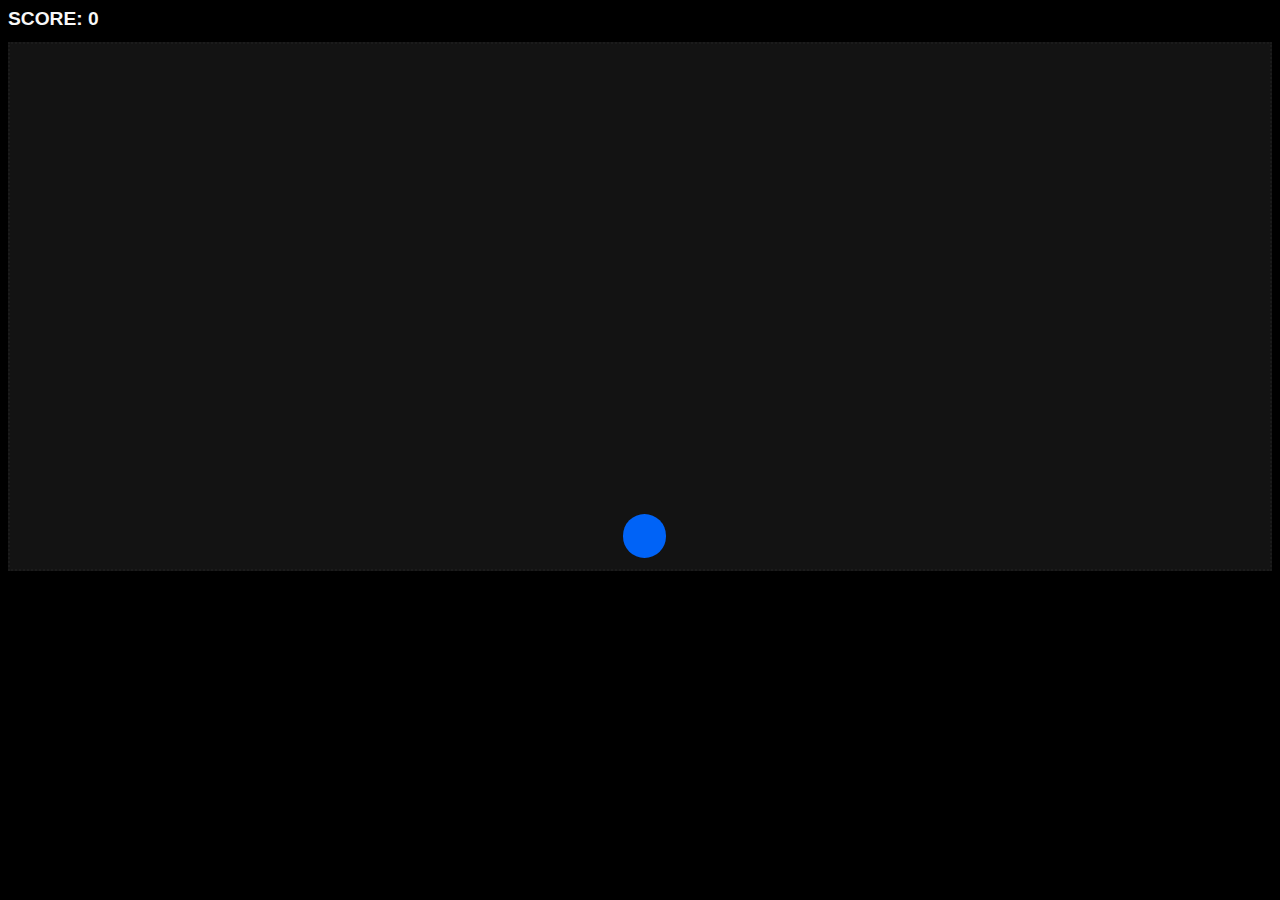
<file: mysite/instr/canvas/game.html>
<!DOCTYPE html>
<html lang="en">
    <head> 
        <meta charset="UTF-8">
        <meta http-equiv="X-UA-Compatible" content="IE=edge">
        <meta name="viewport" content="width=device-width, initial-scale=1.0">       
        <link rel="stylesheet" type="text/css" href="game.css">
        <script src="game.js"defer></script>
        <title>CrazyyCircles2</title>
    </head>
    <body>
      <div class="header">
        SCORE: <strong class="score">0</strong>
      </div>
      <div class="grid">
        <div class="cell"></div>
        <div class="cell"></div>
        <div class="cell"></div>
        <div class="cell"></div>
        <div class="cell"></div>
        <div class="cell"></div>
        <div class="cell"></div>  
        <div class="cell"></div>
        <div class="cell"></div>
        <div class="cell"></div>
        <div class="cell"></div>
        <div class="cell"></div>
        <div class="cell"></div>
        <div class="cell"></div>
        <div class="cell"></div>
        <div class="cell"></div>
        <div class="cell"></div>
        <div class="cell"></div>
        <div class="cell"></div>
        <div class="cell"></div>
        <div class="cell"></div>
        <div class="cell"></div>
        <div class="cell"></div>
        <div class="cell"></div>
        <div class="cell"></div>
        <div class="cell"></div>
        <div class="cell"></div>
        <div class="cell"></div>
        <div class="cell"></div>
        <div class="cell"></div>
        <div class="cell"></div>     
        <div class="cell"></div>
        <div class="cell"></div>

        

        <!-- <div class="cell"></div>
        <div class="cell"></div>
        <div class="cell"></div>
        <div class="cell"></div>
        <div class="cell"></div>
        <div class="cell"></div>
        <div class="cell"></div>
              
        <div class="cell"></div>
        <div class="cell"></div>
        <div class="cell"></div>
        <div class="cell">
          <div class="player"></div>
        </div>

        
        <div class="cell"></div>
      </div> -->
      </div>
    </body>
</html>
    
    
    <!-- <canvas>

</canvas>
<style>
    body{
        margin: 0;
    }
</style>
<script src="game.js"></script> -->
</file>
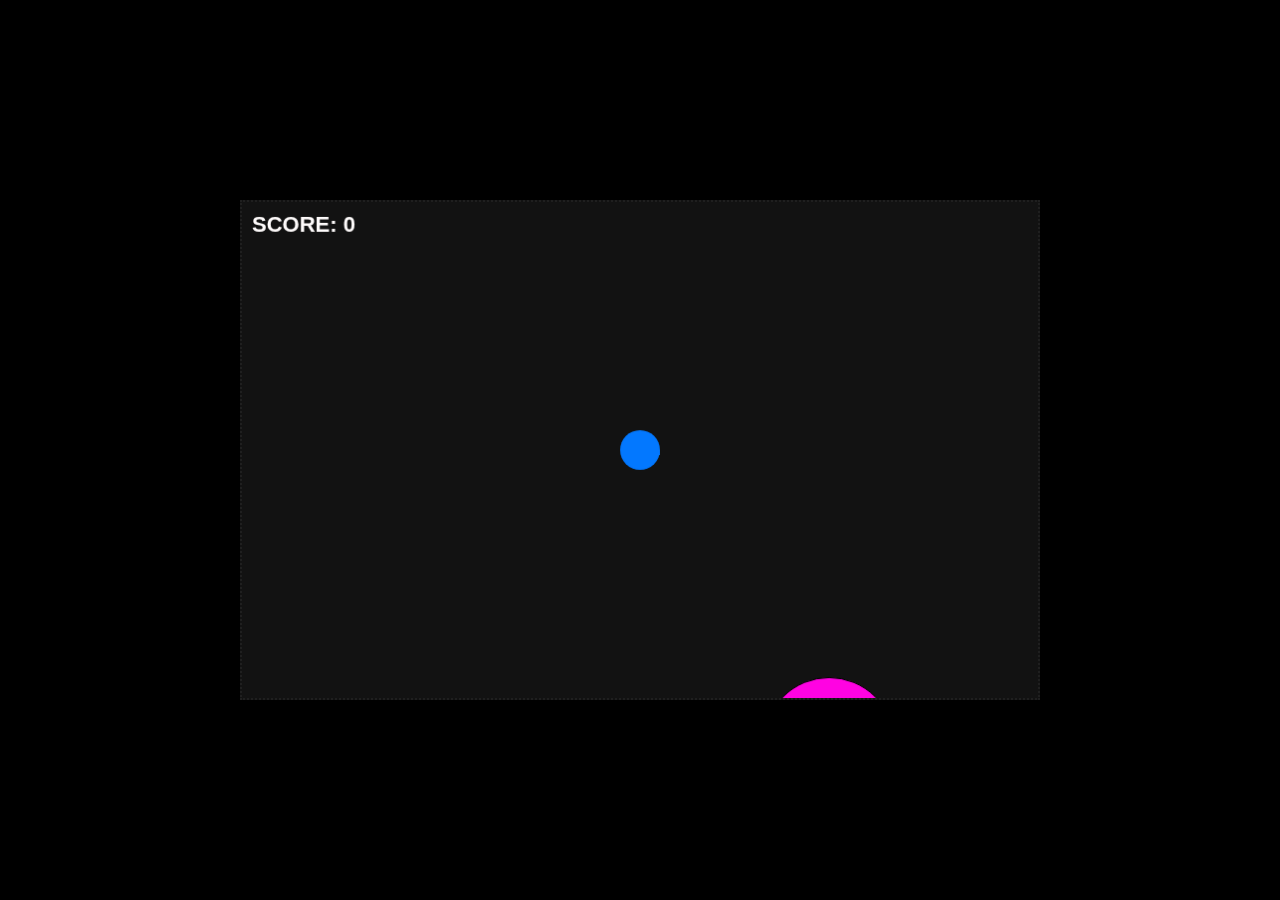
<file: mysite/instr/game1/game1.html>
<!DOCTYPE html>
<html lang="en">
    <head> 
        <meta charset="UTF-8">
        <meta http-equiv="X-UA-Compatible" content="IE=edge">
        <meta name="viewport" content="width=device-width, initial-scale=1.0">       
        <link rel="stylesheet" type="text/css" href="game1.css">
        
        <title>Crazyycircles</title>
    </head>
    <body>
        <canvas id="canvas1"></canvas>
        <script src="game1.js"></script>
    </body>
</file>
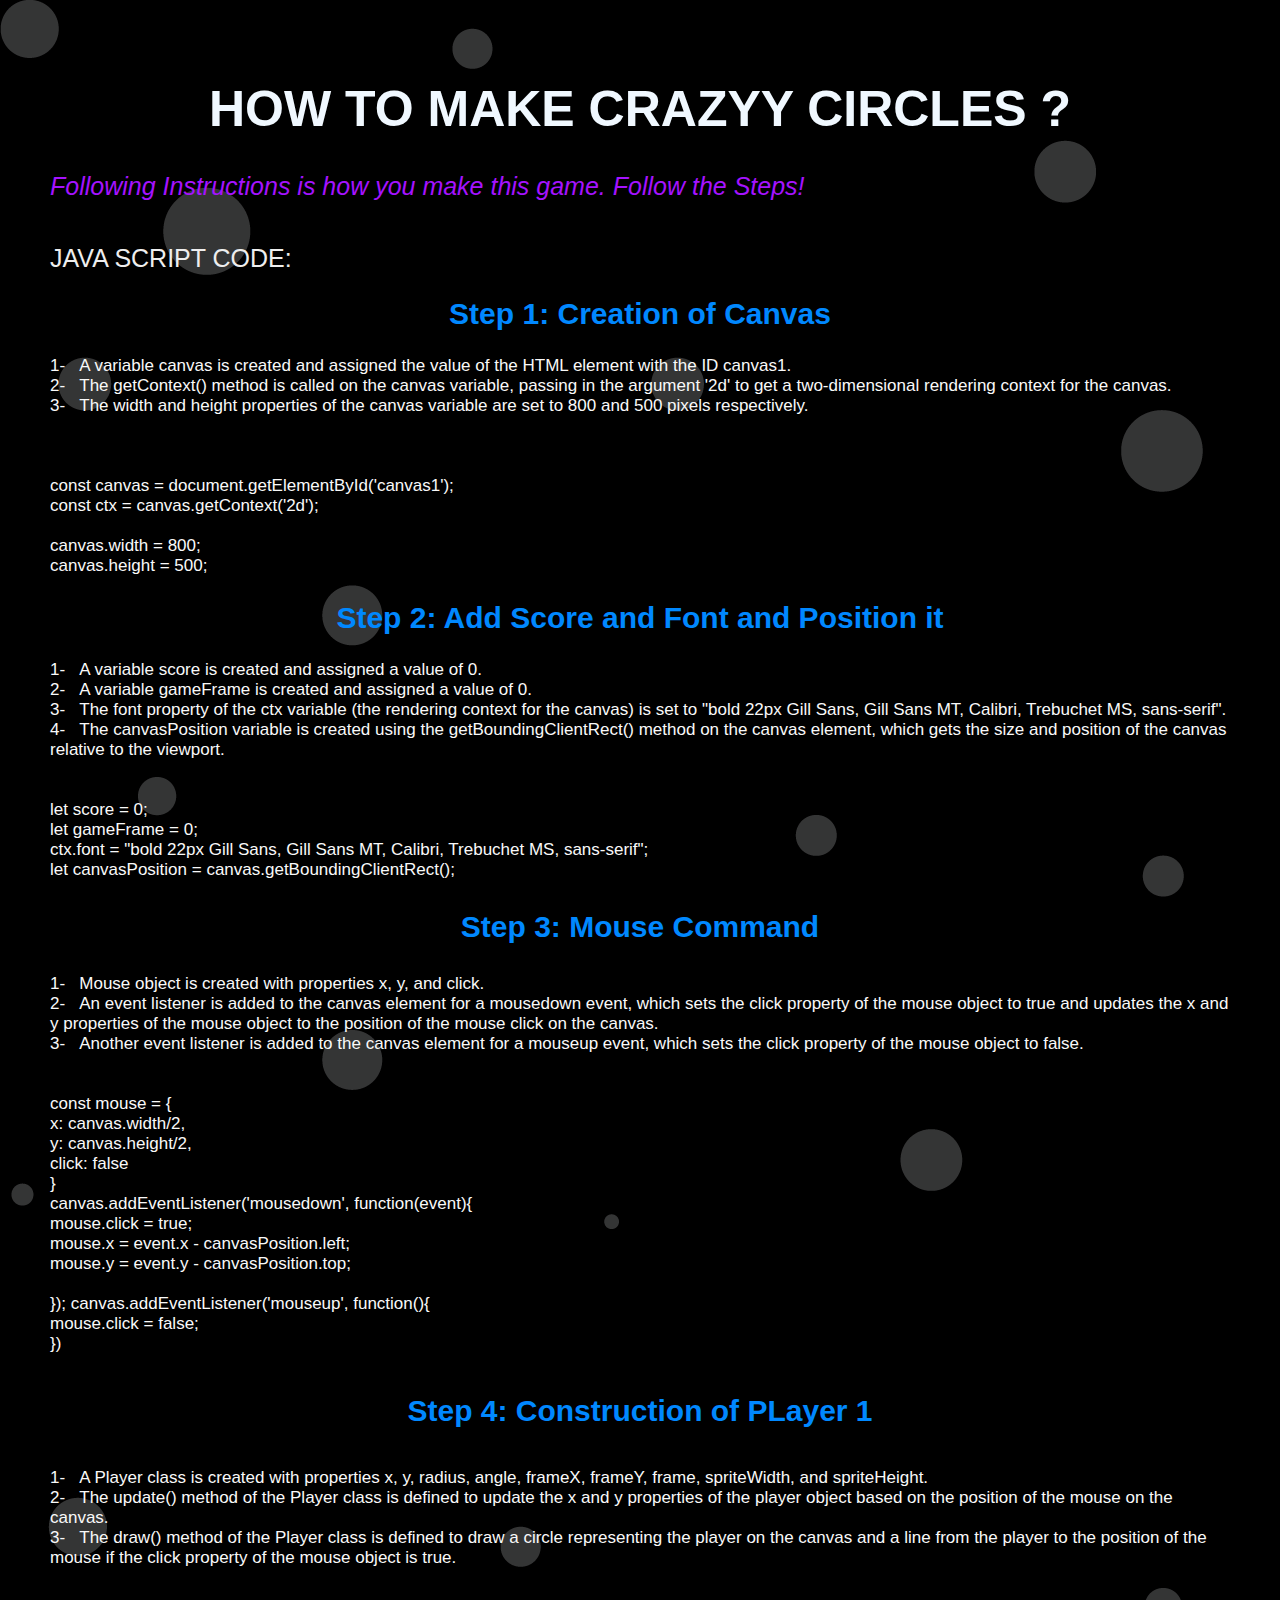
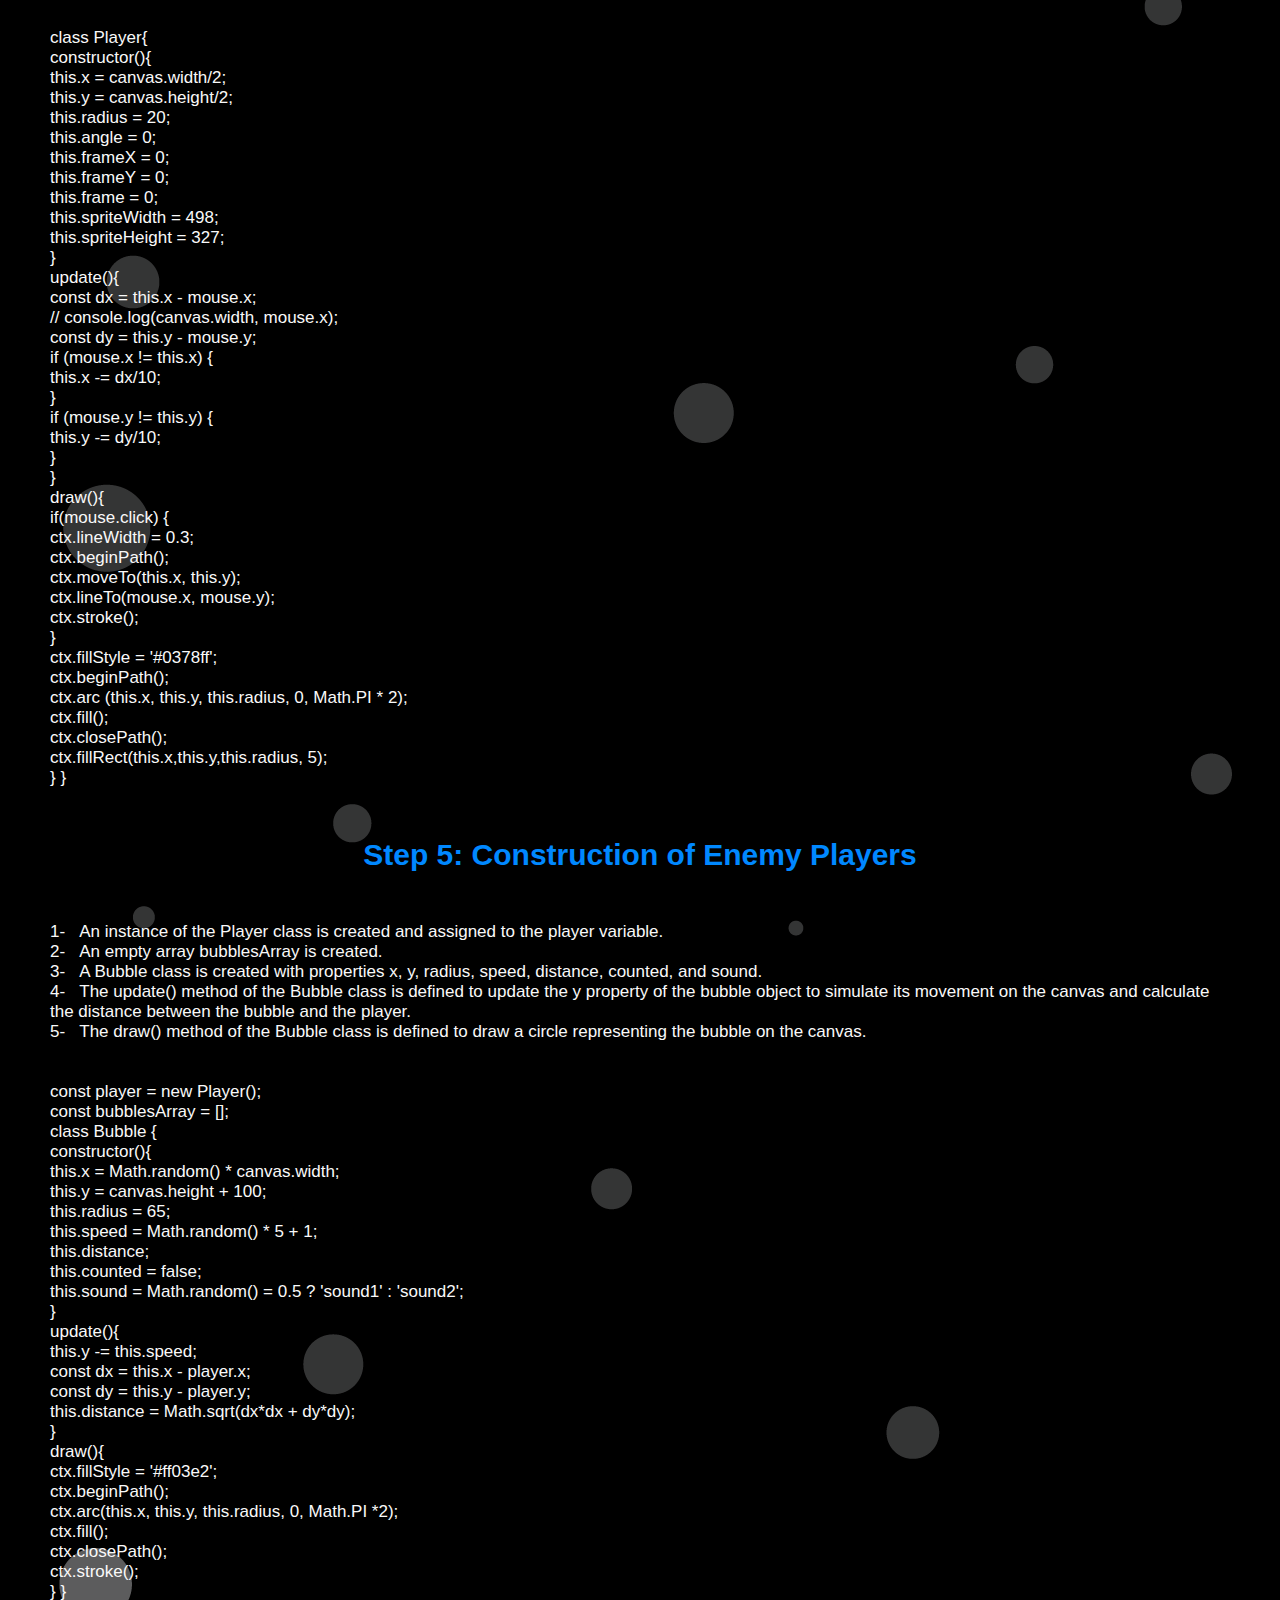
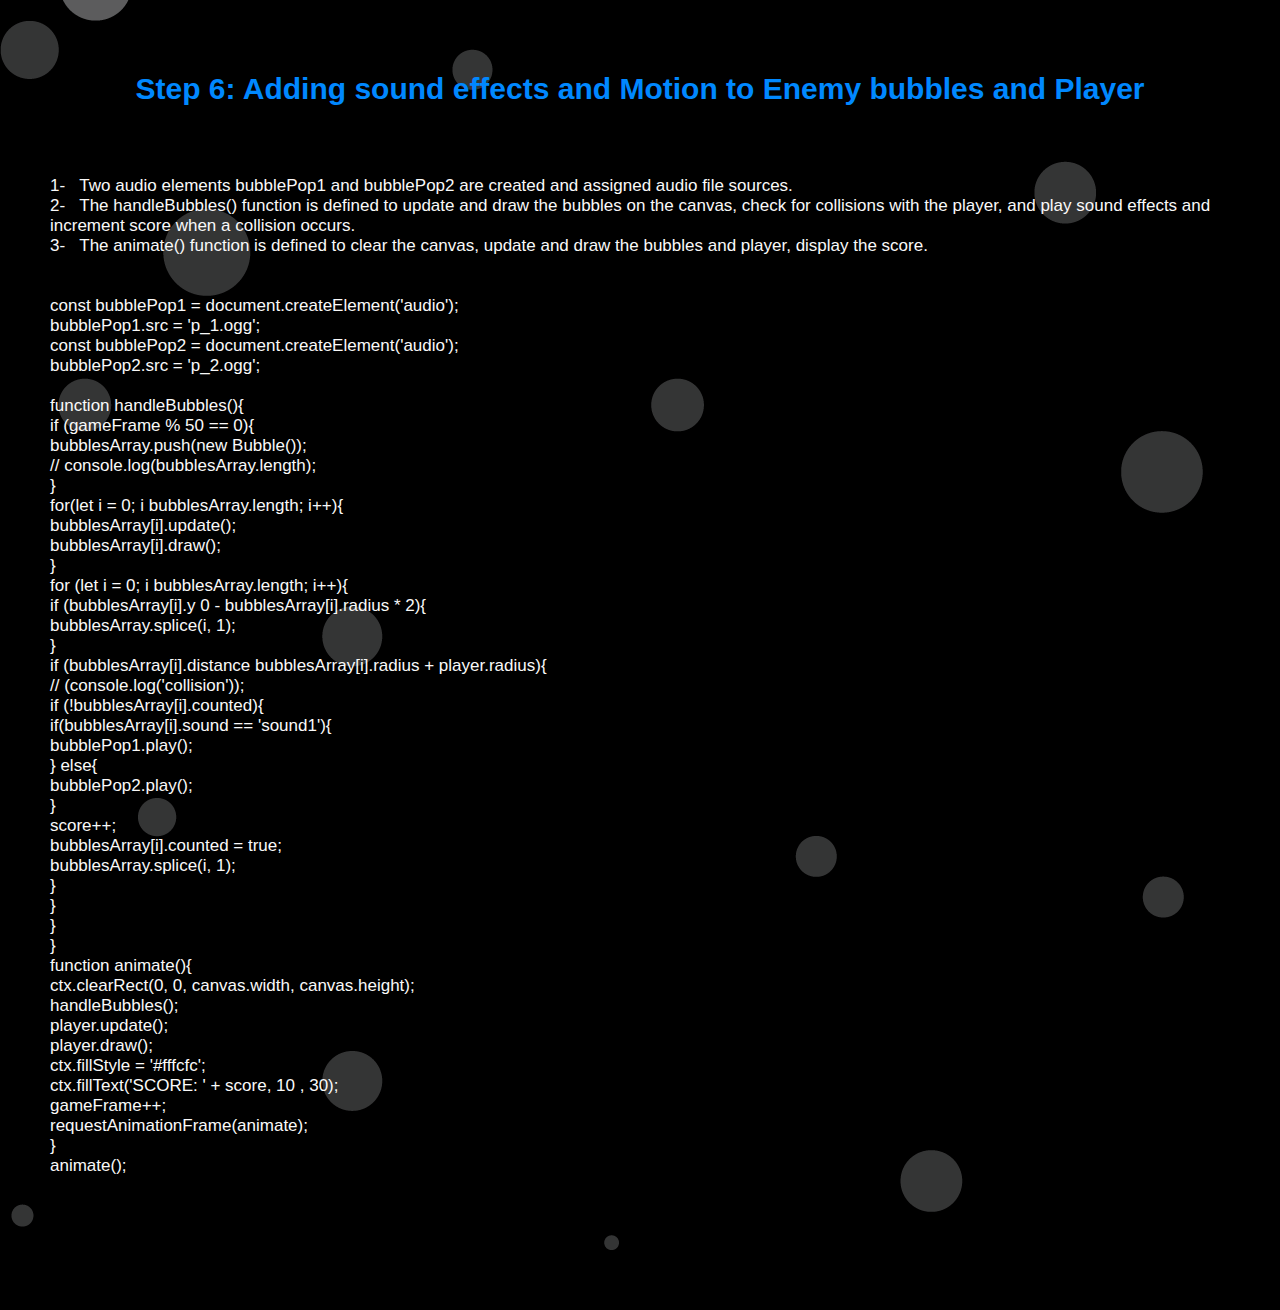
<file: mysite/instr/learngame1/learn.html>
<!DOCTYPE html>
<html>
    <head>
<meta charset="UTF-8">
<meta name="viewport" content="width=device-width, initial-scale=1">
<link rel="stylesheet" href="learn.css">
<title>what are circle games</title>


</head>
<body>
    
    
    <!-- <img src="circle_web.png" width="620" height="300" class="img">  -->
     
<h1>HOW TO MAKE CRAZYY CIRCLES ?</h1>
<p>Following Instructions is how you make this game. Follow the Steps!</p>
<br>

<h7> JAVA SCRIPT CODE:</h7>
<!-- <p1>Simply roll around as a circle on the two games created, crushing your opponents by using keys and collecting larger circles to beat the score. Browse through my cool collection of Circle Games that I designed, pick your personal best, and have a great time. When you're done, just start over since a circle has no endpoint. Isn't that amazing? Have fun with my two fantastic games, Circle Rush and Crazy Circles.</p1> -->
<h2>Step 1: Creation of Canvas</h2>

<p1>1- &nbsp;&nbsp;A variable canvas is created and assigned the value of the HTML element with the ID canvas1.<br>
    2- &nbsp;&nbsp;The getContext() method is called on the canvas variable, passing in the argument '2d' to get a two-dimensional rendering context for the canvas.<br>
    3- &nbsp;&nbsp;The width and height properties of the canvas variable are set to 800 and 500 pixels respectively. <br>
    <br>
    <br>
    <br>
    const canvas = document.getElementById('canvas1');<br>
    const ctx = canvas.getContext('2d');<br>
   <br>
    canvas.width = 800;<br>
    canvas.height = 500;</p1>

    <h2>Step 2: Add Score and Font and Position it</h2>
    <p2>1- &nbsp;&nbsp;A variable score is created and assigned a value of 0.<br>
        2- &nbsp;&nbsp;A variable gameFrame is created and assigned a value of 0.<br>
        3- &nbsp;&nbsp;The font property of the ctx variable (the rendering context for the canvas) is set to "bold 22px Gill Sans, Gill Sans MT, Calibri, Trebuchet MS, sans-serif".<br>
        4- &nbsp;&nbsp;The canvasPosition variable is created using the getBoundingClientRect() method on the canvas element, which gets the size and position of the canvas relative to the viewport.
        <br>
        <br>
        <br>let score = 0;<br>
        let gameFrame = 0;<br>
        ctx.font = "bold 22px Gill Sans, Gill Sans MT, Calibri, Trebuchet MS, sans-serif";
        <br>
        
        
        
        let canvasPosition = canvas.getBoundingClientRect();</p2>

<h3>Step 3: Mouse Command </h3>
<p3>1- &nbsp;&nbsp;Mouse object is created with properties x, y, and click.<br>
    2- &nbsp;&nbsp;An event listener is added to the canvas element for a mousedown event, which sets the click property of the mouse object to true and updates the x and y properties of the mouse object to the position of the mouse click on the canvas.<br>
    3- &nbsp;&nbsp;Another event listener is added to the canvas element for a mouseup event, which sets the click property of the mouse object to false.
    <br>
    <br>
    <br>const mouse = { <br>
    x: canvas.width/2,<br>
    y: canvas.height/2,<br>
    click: false<br>
}<br>
canvas.addEventListener('mousedown', function(event){<br>
    mouse.click = true;<br>
    mouse.x = event.x - canvasPosition.left;<br>
    mouse.y = event.y - canvasPosition.top;<br>
    <br>
   
});
canvas.addEventListener('mouseup', function(){<br>
    mouse.click = false;<br>
})<br></p3>

<h4>Step 4: Construction of PLayer 1</h4>
<p4>1- &nbsp;&nbsp;A Player class is created with properties x, y, radius, angle, frameX, frameY, frame, spriteWidth, and spriteHeight.<br>
    2- &nbsp;&nbsp;The update() method of the Player class is defined to update the x and y properties of the player object based on the position of the mouse on the canvas.<br>
    3- &nbsp;&nbsp;The draw() method of the Player class is defined to draw a circle representing the player on the canvas and a line from the player to the position of the mouse if the click property of the mouse object is true.<br>
    <br>
    <br>
    <br>
    class Player{<br>
    constructor(){<br>
        this.x = canvas.width/2;<br>
        this.y = canvas.height/2;<br>
        this.radius = 20;<br>
        this.angle = 0;<br>
        this.frameX = 0;<br>
        this.frameY = 0;<br>
        this.frame = 0;<br>
        this.spriteWidth = 498;<br>
        this.spriteHeight = 327;<br>
    }<br>
    update(){<br>
        const dx = this.x - mouse.x;<br>
        // console.log(canvas.width, mouse.x);<br>
        const dy = this.y - mouse.y;<br>
        if (mouse.x != this.x) {<br>
            this.x -= dx/10;<br>
        }<br>
        if (mouse.y != this.y) {<br>
            this.y -= dy/10;<br>
        }<br>
    }<br>
    draw(){<br>
        if(mouse.click) {<br>
            ctx.lineWidth = 0.3;<br>
            ctx.beginPath();<br>
            ctx.moveTo(this.x, this.y);<br>
            ctx.lineTo(mouse.x, mouse.y);<br>
            ctx.stroke();<br>
        }<br>
        ctx.fillStyle = '#0378ff';<br>
        ctx.beginPath();<br>
        ctx.arc (this.x, this.y, this.radius, 0, Math.PI * 2);<br>
        ctx.fill();<br>
        ctx.closePath();<br>
        ctx.fillRect(this.x,this.y,this.radius, 5);<br>
    }
}<br></p4>


<h5>Step 5: Construction of Enemy Players</h5>

<p5>1- &nbsp;&nbsp;An instance of the Player class is created and assigned to the player variable.<br>
    2- &nbsp;&nbsp;An empty array bubblesArray is created.<br>
    3- &nbsp;&nbsp;A Bubble class is created with properties x, y, radius, speed, distance, counted, and sound.<br>
    4- &nbsp;&nbsp;The update() method of the Bubble class is defined to update the y property of the bubble object to simulate its movement on the canvas and calculate the distance between the bubble and the player.<br>
    5- &nbsp;&nbsp;The draw() method of the Bubble class is defined to draw a circle representing the bubble on the canvas.
    <br>
    <br>
    <br>
    const player = new Player();<br>

    const bubblesArray = [];<br>
    class Bubble {<br>
        constructor(){<br>
            this.x = Math.random() * canvas.width;<br>
            this.y = canvas.height + 100;<br>
            this.radius = 65;<br>
            this.speed = Math.random() * 5 + 1;<br>
            this.distance;<br>
            this.counted = false; <br>
            this.sound = Math.random() = 0.5 ? 'sound1' : 'sound2';<br>
    
        }<br>
        update(){<br>
            this.y -= this.speed;<br>
            const dx = this.x - player.x;<br>
            const dy = this.y - player.y;<br>
            this.distance = Math.sqrt(dx*dx + dy*dy);<br>
        }<br>
        draw(){<br>
            ctx.fillStyle = '#ff03e2';<br>
            ctx.beginPath();<br>
            ctx.arc(this.x, this.y, this.radius, 0, Math.PI *2);<br>
            ctx.fill();<br>
            ctx.closePath();<br>
            ctx.stroke();<br>
        }
    }<br></p5>

<h6>Step 6: Adding sound effects and Motion to Enemy bubbles and Player </h6>
<p6>1- &nbsp;&nbsp;Two audio elements bubblePop1 and bubblePop2 are created and assigned audio file sources.<br>
    2- &nbsp;&nbsp;The handleBubbles() function is defined to update and draw the bubbles on the canvas, check for collisions with the player, and play sound effects and increment score when a collision occurs.<br>
    3- &nbsp;&nbsp;The animate() function is defined to clear the canvas, update and draw the bubbles and player, display the score.
    <br>
    <br>
    <br>
    const bubblePop1 = document.createElement('audio');<br>
    bubblePop1.src = 'p_1.ogg';<br>
    const bubblePop2 = document.createElement('audio');<br>
    bubblePop2.src = 'p_2.ogg';<br>
    <br>
    function handleBubbles(){<br>
    if (gameFrame % 50 == 0){<br>
        bubblesArray.push(new Bubble());<br>
        // console.log(bubblesArray.length);<br>
    }<br>
    for(let i = 0; i  bubblesArray.length; i++){<br>
        bubblesArray[i].update();<br>
        bubblesArray[i].draw();<br>
        
    }<br>
    for (let i = 0; i  bubblesArray.length; i++){<br>
        if (bubblesArray[i].y  0 - bubblesArray[i].radius * 2){<br>
            bubblesArray.splice(i, 1);<br>
        }<br>
        if (bubblesArray[i].distance  bubblesArray[i].radius + player.radius){<br>
            // (console.log('collision'));<br>
            if (!bubblesArray[i].counted){<br>
            if(bubblesArray[i].sound == 'sound1'){<br>
                bubblePop1.play();<br>
            } else{<br>
                bubblePop2.play();<br>
            }<br>
                score++;<br>
                bubblesArray[i].counted = true;<br>
                bubblesArray.splice(i, 1);<br>
            }<br>
    }<br>
  }<br>
} <br>       

function animate(){<br>
    ctx.clearRect(0, 0, canvas.width, canvas.height);<br>
    handleBubbles();<br>
    player.update();<br>
    player.draw();<br>
    ctx.fillStyle = '#fffcfc';<br>
    
    

    ctx.fillText('SCORE: ' + score, 10 , 30);<br>
    gameFrame++;<br>
    requestAnimationFrame(animate);<br>

}<br>
animate();<br>
</p6>


<!-- <img src="crazyycirclepink1.png" width="390" height="250" class="img2"> <br> -->
<br>
<br>
<br>


<!-- <a href="what.html" class="active">CLICK TO GO BACK</a> -->
<br>
<br>
<br>
<br>
<!-- <h6>HELLO, I'M CRAZY CIRCLE 1</h6> -->
</body>
</html>
</file>
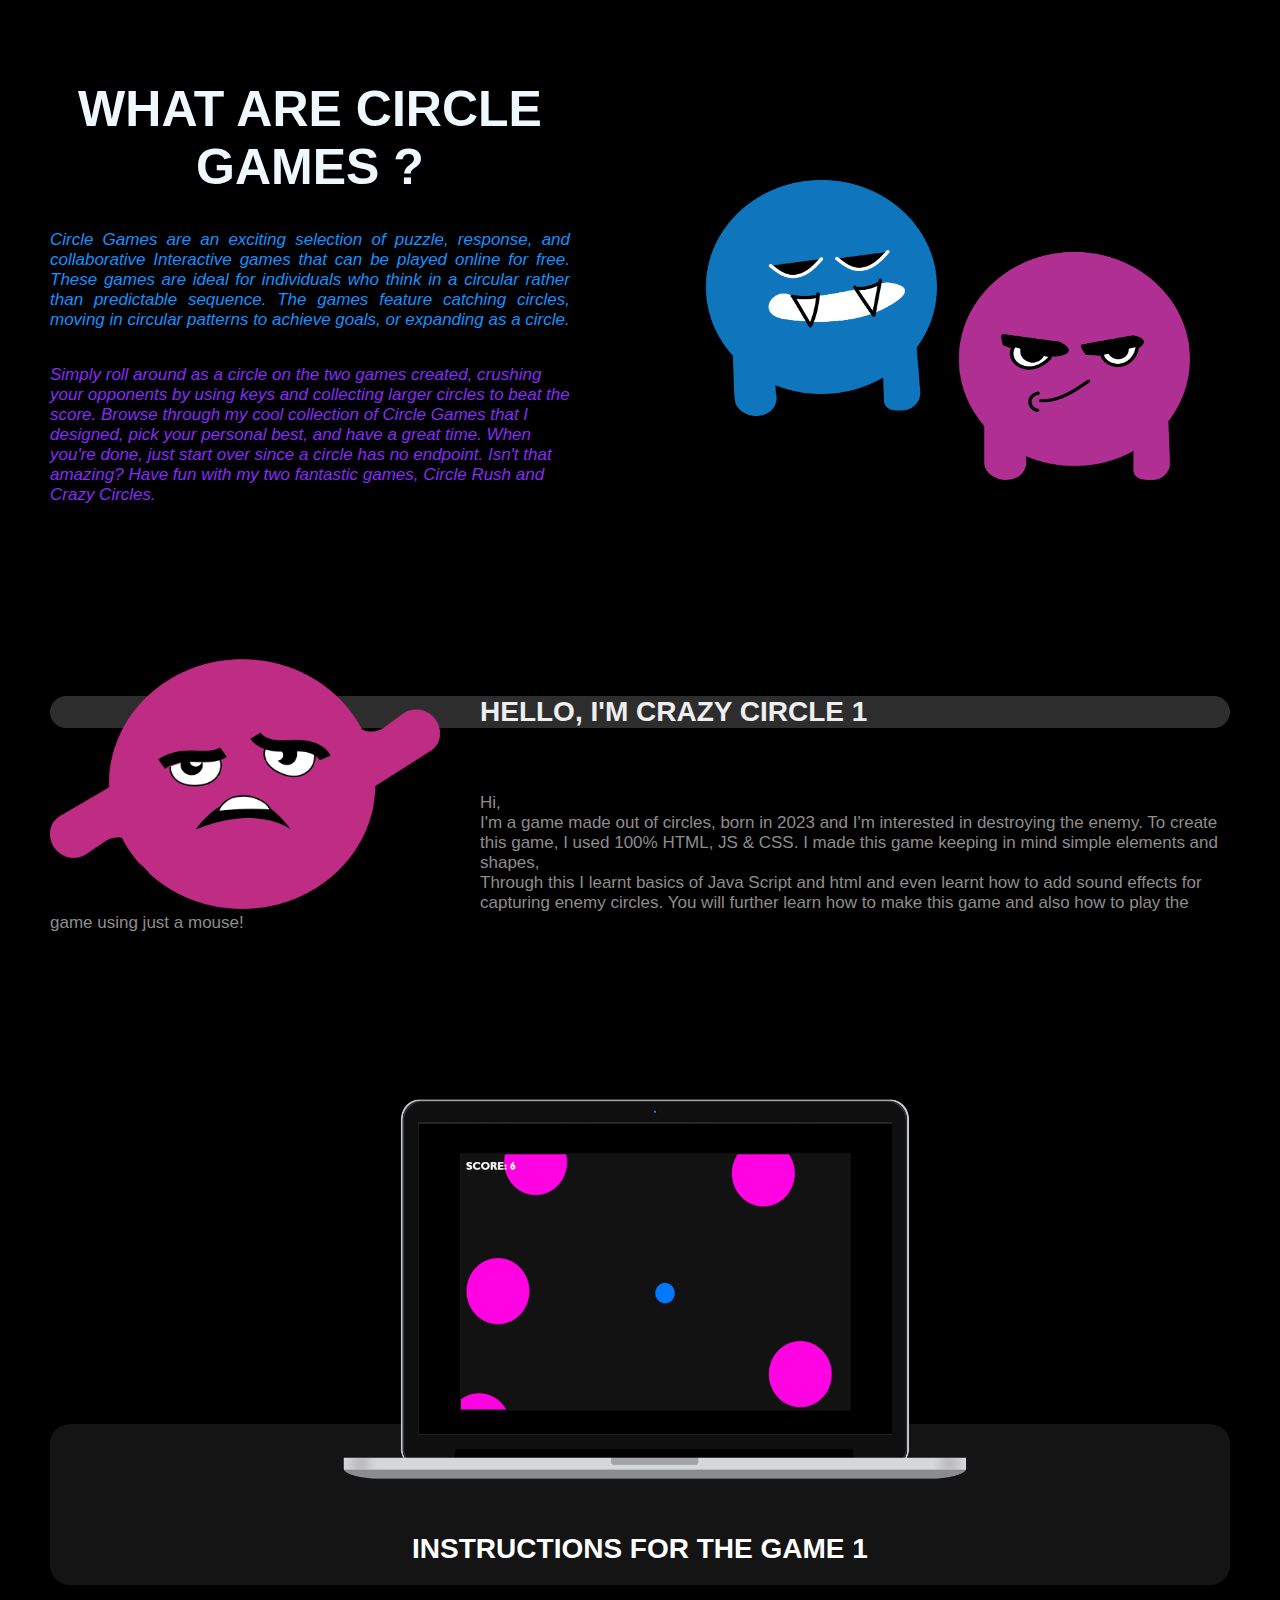
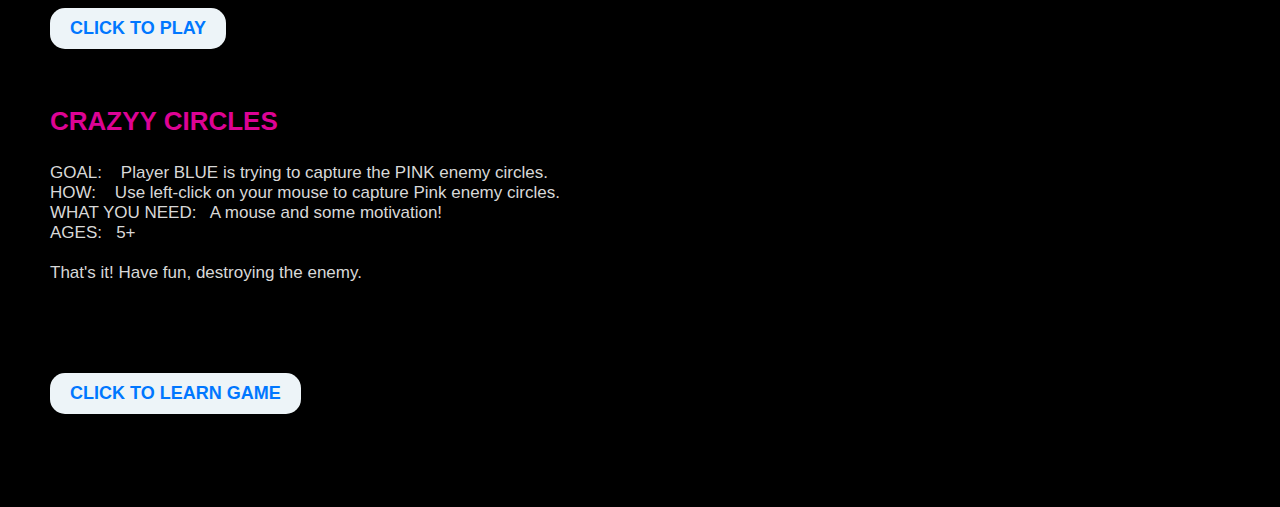
<file: mysite/instr/learngame1/what.html>
<!DOCTYPE html>
<html>
    <head>
<meta charset="UTF-8">
<meta name="viewport" content="width=device-width, initial-scale=1">
<link rel="stylesheet" href="what.css">
<title>what are circle games</title>


</head>
<body>
    
    <img src="circle_web.png" width="620" height="300" class="img"> 
     
<h1>WHAT ARE CIRCLE GAMES ?</h1>
<p>Circle Games are an exciting selection of puzzle, response, and collaborative Interactive games that can be played online for free. These games are ideal for individuals who think in a circular rather than predictable sequence. The games feature catching circles, moving in circular patterns to achieve goals, or expanding as a circle.</p>
<br>

<p1>Simply roll around as a circle on the two games created, crushing your opponents by using keys and collecting larger circles to beat the score. Browse through my cool collection of Circle Games that I designed, pick your personal best, and have a great time. When you're done, just start over since a circle has no endpoint. Isn't that amazing? Have fun with my two fantastic games, Circle Rush and Crazy Circles.</p1>

<br>
<br>
<br>
<br>

<img src="crazyycirclepink1.png" width="390" height="250" class="img2"> <br>
<br>
<br>
<br>



<h6>HELLO, I'M CRAZY CIRCLE 1</h6>



<!-- <h7>ABOUT MY GAME</h7> -->


<p4>Hi, <br>I'm a game made out of circles, born in 2023 
    and I'm interested in destroying the enemy.

    To create this game, I used 100% HTML, JS & CSS. 
    I made this game keeping in mind simple elements and shapes,
<br>
Through this I learnt basics of Java Script and html and even 
learnt how to add sound effects for capturing enemy circles.
 You will further learn how to make this game and also how to 
 play the game using just a mouse!</p4>




<img src="mockupcrazycircle.png" width="790" height="500" class="img3"> 
<br>
<br>
<br>
<br>
<br>

<br>
<br>
<br>
<br>
<br>
<br>

<br>
<br>
<br>
<br>
<br>
<br>

<br>
<br>
<br>

<br>
<br>
<br>
<br>
<br>
<br>
<br>



<h2> INSTRUCTIONS FOR THE GAME 1</h2>

<a href="game1/game1.html" class="active">CLICK TO PLAY</a>
<br>
<br>
<br>
<br>
<h3>CRAZYY CIRCLES</h3>

<p2>GOAL: &nbsp;&nbsp; Player BLUE is trying to capture the PINK enemy circles.
    <br>
    HOW: &nbsp;&nbsp;  Use left-click on your mouse to capture Pink enemy circles.
    <br>
    WHAT YOU NEED:&nbsp;&nbsp;  A mouse and some motivation!
    <br>
    AGES:&nbsp;&nbsp; 5+<br>
    &nbsp;&nbsp;&nbsp;
    <br>
    That's it! Have fun, destroying the enemy.
</p2>


<!-- <h4>RUSH CIRCLES</h4>
<p3>GOAL: &nbsp;&nbsp; Player BLUE is trying to dodge the RED enemy circles.
    <br>
    HOW: &nbsp;&nbsp;  Use left and right key on your keypad to dodge the RED enemy circles.
    <br>
    WHAT YOU NEED:&nbsp;&nbsp;  2 keys and some motivation!
    <br>
    AGES:&nbsp;&nbsp; 7+<br>
    &nbsp;&nbsp;&nbsp;
    <br>
    That's it! Have fun, Save yourself from the enemy.</p3> -->
    <br>
    <br>
    <br>
    <br>
    <br>
    <br>
   <a href="learngame1/learn.html" class="active">CLICK TO LEARN GAME</a> 
<br>
<br>
<br>
<br>
<br>
<br>
<p5>
bdsafaslvonadv adpvoadvhpadivdabojaopbahbadba
a udbgogvapav aduivo
</p5>













<!-- <h5>PRESS BACK TO PLAY THE GAMES</h5> -->

</body>
</html>
</file>
<file: mysite/mysite.css>
body{
    /* background: linear-gradient(rgb(45, 0, 84),rgb(13, 71, 243));
    min-height: 200vh;
    min-width: 1vh; */
    
        margin: 0px;
        /* height: 100vh; */
        overflow: hidden;
        background-color: rgb(0, 0, 0);
        
       
}


header ul
{
    display: flex;
    
    padding: 35px 60px;
    justify-content: center;
    align-items: center;
    text-align: center;
    position: absolute;
}
header ul li a
{
    text-decoration: none;
    padding: 14px 30px;
    position: center;
    font: 20px;
    color: rgb(242, 242, 242);
    border-radius: 20px;
    text-align: center;
    
    

}
header ul li a:hover,
header ul li a.active
{
    background: #0178cd;
    color: rgb(211, 211, 211);
    
    text-align: center;
    font-family: 'Gill Sans', 'Gill Sans MT', Calibri, 'Trebuchet MS', sans-serif;
}
/* section
{
    position: absolute;
    width: .5%;
    height: 10vh;
    padding: 40px;
    display: flex;
    justify-content: center;
    align-items: center;
    top: 180px;
    left: 540px;
} */


/* #heading{
    z-index: 1; */
    
/* } */
h1{
    color: rgb(248, 247, 247);
    font-family: 'Gill Sans', 'Gill Sans MT', Calibri, 'Trebuchet MS', sans-serif;
    /* z-index: 1; */
    position: relative;
    position: center;
    font-display: center;
    font-size: 300%;
    text-align: center;
    font-weight: bold;
     /*  */
    padding-top: 2%;
    justify-content: center;
    /* overflow: hidden; */
    /* scroll-padding-top: 20%; */
    

    /* white-space: normal; */
    
}
div{
    color: rgb(255, 255, 255);
    position:absolute;
    font-size: 10pt;
    top: 230px;
    left: 360px;
    text-align: center;
    font-family: 'Gill Sans', 'Gill Sans MT', Calibri, 'Trebuchet MS', sans-serif;
    font-weight: bold;
    /* white-space: normal; */
    /* z-index: 30z; */
}

a{
    color: rgb(0, 119, 255);
    font-family: 'Gill Sans', 'Gill Sans MT', Calibri, 'Trebuchet MS', sans-serif;
    font-weight: bold;
    background-color: rgb(237, 244, 248);
    background-clip: border-box;
    border-radius: 15px;
    font-style: normal;
    padding: 10px 8px;
    text-decoration: none;

    
}


a:hover{
    background-color:rgb(0, 77, 177);
    font-size: medium;
    color: white;
    text-decoration: none;
}





    
/* 
}

div{
    color: rgb(117, 37, 135);
    
    text-align: left;
    font-family: 'Lucida Sans', 'Lucida Sans Regular', 'Lucida Grande', 'Lucida Sans Unicode', Geneva, Verdana, sans-serif;
    
}
header{
    color: rgb(200, 46, 172);
    text-align: left;
}
ul{
    color: rgb(82, 232, 182);
    text-align: left;
    font-family: 'Lucida Sans', 'Lucida Sans Regular', 'Lucida Grande', 'Lucida Sans Unicode', Geneva, Verdana, sans-serif;
}

   
   .loading_cont {
    width: 100%;
    height: 100%;
    background: rgb(19, 19, 19);
    /* background: -webkit-linear-gradient(left top, #d07c8a, #b1376c);
    background: -o-linear-gradient(bottom right, #8e1547, #b1376c);
    background: -moz-linear-gradient(bottom right, #8e158c, #b1376c);
    background: linear-gradient(to bottom right, #6a158e, #b1376c); */
   
   
   /* .loading_cont:before {
    content: "";
    position: absolute;
    width: 100%;
    height: 100%;
    left: 0;
    top: 0px;
    background: url(https://next.atcom.gr/StaticData/Landing2017/Content/Media/dots-transparent.png) repeat scroll center center;
    opacity: 0.05;
    z-index: 0;
   }
   
   #loader {
     display: inline-block;
     position: relative;
     width: 800px;
     height: 800px;
     top: 80%;
     left: 50%;
     margin-left: -400px;
     margin-top: -550px;
   }
   
   rect {
    -webkit-transform-origin: 50% 50%;
    transform-origin: 50% 50%;
   }
   
   .blobs {
    -webkit-filter: url("#goo");
    filter: url("#goo");
    
   }
   
   .blob {
     fill: rgb(241, 232, 232);
   }  */
</file>
<file: mysite/instr/learngame1/mysite.css>
body{
    /* background: linear-gradient(rgb(45, 0, 84),rgb(13, 71, 243));
    min-height: 200vh;
    min-width: 1vh; */
    
        margin: 0px;
        /* height: 100vh; */
        overflow: hidden;
        background-color: rgb(0, 0, 0);
        
       
}


header ul
{
    display: flex;
    
    padding: 35px 60px;
    justify-content: center;
    align-items: center;
    text-align: center;
    position: absolute;
}
header ul li a
{
    text-decoration: none;
    padding: 14px 30px;
    position: center;
    font: 20px;
    color: rgb(242, 242, 242);
    border-radius: 20px;
    text-align: center;
    
    

}
header ul li a:hover,
header ul li a.active
{
    background: #0178cd;
    color: rgb(211, 211, 211);
    
    text-align: center;
    font-family: 'Gill Sans', 'Gill Sans MT', Calibri, 'Trebuchet MS', sans-serif;
}
/* section
{
    position: absolute;
    width: .5%;
    height: 10vh;
    padding: 40px;
    display: flex;
    justify-content: center;
    align-items: center;
    top: 180px;
    left: 540px;
} */


/* #heading{
    z-index: 1; */
    
/* } */
h1{
    color: rgb(248, 247, 247);
    font-family: 'Gill Sans', 'Gill Sans MT', Calibri, 'Trebuchet MS', sans-serif;
    /* z-index: 1; */
    position: relative;
    position: center;
    font-display: center;
    font-size: 300%;
    text-align: center;
    font-weight: bold;
     /*  */
    padding-top: 2%;
    justify-content: center;
    /* overflow: hidden; */
    /* scroll-padding-top: 20%; */
    

    /* white-space: normal; */
    
}
div{
    color: rgb(255, 255, 255);
    position:absolute;
    font-size: 10pt;
    top: 230px;
    left: 360px;
    text-align: center;
    font-family: 'Gill Sans', 'Gill Sans MT', Calibri, 'Trebuchet MS', sans-serif;
    font-weight: bold;
    /* white-space: normal; */
    /* z-index: 30z; */
}

a{
    color: rgb(0, 119, 255);
    font-family: 'Gill Sans', 'Gill Sans MT', Calibri, 'Trebuchet MS', sans-serif;
    font-weight: bold;
    background-color: rgb(237, 244, 248);
    background-clip: border-box;
    border-radius: 15px;
    font-style: normal;
    padding: 10px 8px;
    text-decoration: none;

    
}


a:hover{
    background-color:rgb(0, 77, 177);
    font-size: medium;
    color: white;
    text-decoration: none;
}





    
/* 
}

div{
    color: rgb(117, 37, 135);
    
    text-align: left;
    font-family: 'Lucida Sans', 'Lucida Sans Regular', 'Lucida Grande', 'Lucida Sans Unicode', Geneva, Verdana, sans-serif;
    
}
header{
    color: rgb(200, 46, 172);
    text-align: left;
}
ul{
    color: rgb(82, 232, 182);
    text-align: left;
    font-family: 'Lucida Sans', 'Lucida Sans Regular', 'Lucida Grande', 'Lucida Sans Unicode', Geneva, Verdana, sans-serif;
}

   
   .loading_cont {
    width: 100%;
    height: 100%;
    background: rgb(19, 19, 19);
    /* background: -webkit-linear-gradient(left top, #d07c8a, #b1376c);
    background: -o-linear-gradient(bottom right, #8e1547, #b1376c);
    background: -moz-linear-gradient(bottom right, #8e158c, #b1376c);
    background: linear-gradient(to bottom right, #6a158e, #b1376c); */
   
   
   /* .loading_cont:before {
    content: "";
    position: absolute;
    width: 100%;
    height: 100%;
    left: 0;
    top: 0px;
    background: url(https://next.atcom.gr/StaticData/Landing2017/Content/Media/dots-transparent.png) repeat scroll center center;
    opacity: 0.05;
    z-index: 0;
   }
   
   #loader {
     display: inline-block;
     position: relative;
     width: 800px;
     height: 800px;
     top: 80%;
     left: 50%;
     margin-left: -400px;
     margin-top: -550px;
   }
   
   rect {
    -webkit-transform-origin: 50% 50%;
    transform-origin: 50% 50%;
   }
   
   .blobs {
    -webkit-filter: url("#goo");
    filter: url("#goo");
    
   }
   
   .blob {
     fill: rgb(241, 232, 232);
   }  */
</file>
<file: history/history.css>
* {
  box-sizing: border-box;
  margin: 0;
  padding: 0;
}

body {
  font-family:'Gill Sans', 'Gill Sans MT', Calibri, 'Trebuchet MS', sans-serif;;
  font-size: 16px;
  font-display: white;
  line-height: 1.5;
  background-color: #000000;
  align-content: justify ;
}

header {
  background-color: #000000;
  color: #fff;
  padding: 20px;
}

header h1 {
  font-size: 36px;
  margin-bottom: 10px;
  text-align: center;
}
h2{
  color: rgb(0, 119, 255);
  font-weight: bold;
}
.top ul {
  list-style: none;
  text-align: center;
  display: flex;
}
.top {
color: white;
}
.top li {
  margin-right: 20px;
  text-align: center;
}

  .top a:hover {
      text-decoration: underline; 
      color: rgb(0, 119, 255);
      font-weight: bold;
      background-color: rgb(237, 244, 248);
      background-clip: border-box;
      border-radius: 15px;
      font-style: normal;
      padding: 10px 8px;
      text-decoration: none;
      

      }
      
      .container {
      max-width: 1200px;
      margin: 0 auto;
      
      padding: 0 20px;
      }
      
      section {
      padding: 20px;
      margin-bottom: 20px;
      background-color: #111111;
      color: white;
      box-shadow: 0 0 10px rgba(0, 0, 0, 0.1);
      }
      
      footer {
      background-color: #333;
      color: #fff;
      padding: 20px;
      text-align: center;
      }
      
      @media (max-width: 768px) {
      nav {
      flex-direction: column;
      }
      
      nav li {
      margin-bottom: 10px;
      color: #fff;
      margin-right: 0;
      }
      
      header h1 {
      font-size: 24px;
      }
      
      section {
      padding: 10px;

      }
      }  

      #end {
        background: #d9d9d9;
        border-radius: 5px;
        font-size: larger;
        font-weight: bold;
        font-family: 'Gill Sans', 'Gill Sans MT', Calibri, 'Trebuchet MS', sans-serif;
        text-align: center;
        color: rgb(0, 58, 125);
        background-clip: border-box;
        font-style: normal;
        padding: 10px 8px;
        text-decoration: none;
      }
      
      #end:hover {
        background-color: rgb(0, 119, 255);
        color: #fff;
      }
      /* button {
        background-color: blue;
        align-items: center;
        text-align: center;
      }
      
      button:active {
        background-color: rgb(216, 216, 216);
        align-items: center;
        text-align: center;
      } */
      /* #imgF{
        position: absolute;
        /* left: 50%; */
        /* width: 3%;
        height: 5%;
        align-content:center;
        position: center;

      } */ 
/* #end{
  background: #d9d9d9;
  border-radius: 5px;
  font-size: large;
  font-weight: bold;
 
  font-family: 'Gill Sans', 'Gill Sans MT', Calibri, 'Trebuchet MS', sans-serif;
  text-align: center;
  
      color: rgb(0, 119, 255);
  

      background-clip: border-box;
    
      font-style: normal;
      padding: 10px 8px;
      text-decoration: none;
} */














/* * {
    box-sizing: border-box;
    margin: 0;
    padding: 0;
  }
  
  body {
    font-family:'Gill Sans', 'Gill Sans MT', Calibri, 'Trebuchet MS', sans-serif;;
    font-size: 16px;
    font-display: white;
    line-height: 1.5;
    background-color: #000000;
  }
  
  header {
    background-color: #000000;
    color: #fff;
    padding: 20px;
  }
  
  header h1 {
    font-size: 36px;
    margin-bottom: 10px;
    text-align: center;
  }
  h2{
    color: rgb(0, 119, 255);;
    font-weight: bold;
  }
  nav ul {
    list-style: none;
    text-align: center;
    display: flex;
  }
  
  nav li {
    margin-right: 20px;
    text-align: center;
  }
  
    nav a:hover {
        text-decoration: underline; 
        
        font-weight: bold;
        background-color: rgb(237, 244, 248);
        background-clip: border-box;
        border-radius: 15px;
        font-style: normal;
        padding: 10px 8px;
        text-decoration: none;
        

        }
        
        .container {
        max-width: 1200px;
        margin: 0 auto;
        
        padding: 0 20px;
        }
        
        section {
        padding: 20px;
        margin-bottom: 20px;
        background-color: #111111;
        color: white;
        box-shadow: 0 0 10px rgba(0, 0, 0, 0.1);
        }
        
        footer {
        background-color: #333;
        color: #fff;
        padding: 20px;
        text-align: center;
        }
        
        @media (max-width: 768px) {
        nav {
        flex-direction: column;
        }
        
        nav li {
        margin-bottom: 10px;
        margin-right: 0;
        }
        
        header h1 {
        font-size: 24px;
        }
        
        section {
        padding: 10px;
        }
        }   */
</file>
<file: mysite/what.css>
body{
    /* background: linear-gradient(rgb(2, 0, 23), rgb(91, 3, 158)); */
    
    /* margin: 35px; */
  
  background: black;
    margin-top: 80px;
   margin-left: 50px;
   margin-right: 50px;
   /* background-image: url(back_dot.png); */
    /* backface-visibility: hidden; */
}

h1{
    
    font-family: 'Gill Sans', 'Gill Sans MT', Calibri, 'Trebuchet MS', sans-serif;
    font-display: center;
    color: aliceblue;
    text-align: center;
    font-size: 50px;
    
}
p{
    font-family: 'Gill Sans', 'Gill Sans MT', Calibri, 'Trebuchet MS', sans-serif;
    font-display: left;
    color: rgb(19, 145, 255);
    text-align: justify;
    font-size: 17px;
    font-style: italic;
    
}
p1{
    font-family: 'Gill Sans', 'Gill Sans MT', Calibri, 'Trebuchet MS', sans-serif;
    font-display: left;
    color: rgb(134, 44, 245);
    text-align: justify;
    font-size: 17px;
    font-style: italic;
    

}
h2{
    color: rgb(255, 255, 255);
    font-family: 'Gill Sans', 'Gill Sans MT', Calibri, 'Trebuchet MS', sans-serif;
    text-align: center;
    font-size: 28px;
    display: center;


    background-color: rgb(20, 20, 20);
   
    border-radius: 20px;
    text-decoration: none;
    padding: 20px 0px;
}
h3{
    color: rgb(221, 3, 148);
    font-family: 'Gill Sans', 'Gill Sans MT', Calibri, 'Trebuchet MS', sans-serif;
    
    font-size: 26px;
    text-align: left;
    
    
        
}
p2{
    color: rgb(216, 216, 216);
    font-family: 'Gill Sans', 'Gill Sans MT', Calibri, 'Trebuchet MS', sans-serif;
    text-align: left;
    font-size: 17px;
   

}
h4{
    color: rgb(255, 0, 123);
    font-family: 'Gill Sans', 'Gill Sans MT', Calibri, 'Trebuchet MS', sans-serif;
    text-align: left;
    font-size: 26px;
    
}
p3{
    color:rgb(141, 141, 141);
    
    font-family: 'Gill Sans', 'Gill Sans MT', Calibri, 'Trebuchet MS', sans-serif;
    text-align: left;
}

h5{
    color: rgb(7, 137, 250);
    font-family: 'Gill Sans', 'Gill Sans MT', Calibri, 'Trebuchet MS', sans-serif;
    text-align: center;
    font-size: larger;
}
img{
     float: right;
     margin-top: 100px;
     margin-right: 40px;
     
}
.img2{
    
    float: left;
    position: relative;
    
}
h6{
    color: rgb(237, 238, 239);
    font-family: 'Gill Sans', 'Gill Sans MT', Calibri, 'Trebuchet MS', sans-serif;
    text-align: left;
    font-size: 28px;
    background-color: rgb(45, 45, 45);
    border-radius: 20px;
    text-decoration: none;

}
/* h6:hover{
    background-color:rgb(0, 78, 167);
    font-size: 32px;
    text-align: left;
    color: white;
    text-decoration: none; */

.img3{
    padding-left: 20px;
    padding-right: 140px;
    padding-top: 0px;
    
}
/* h7{
    color: rgb(9, 128, 248);
    font-family: 'Gill Sans', 'Gill Sans MT', Calibri, 'Trebuchet MS', sans-serif;
    float: right;
    font-size: 32px;

    

} */
p4{
    color: rgb(141, 141, 141);
    font-family: 'Gill Sans', 'Gill Sans MT', Calibri, 'Trebuchet MS', sans-serif;
    /* float: left; */
    font-size: 17px;
    text-align: start;
    
}
p5{
    color: rgb(255, 255, 255);
    font-family: 'Gill Sans', 'Gill Sans MT', Calibri, 'Trebuchet MS', sans-serif;
    float: left;
    font-size: 30px;
    text-align: start;
    font-weight: bolder;
    
    
}
a{
    color: rgb(0, 119, 255);
    font-family: 'Gill Sans', 'Gill Sans MT', Calibri, 'Trebuchet MS', sans-serif;
    font-weight: bold;
    background-color: rgb(237, 244, 248);
    font-size: large;
    border-radius: 15px;
    font-style: normal;
    padding: 10px 20px;
    text-decoration: none;
    float: left;

    
}


a:hover{
    background-color:rgb(0, 77, 177);
    float: left;
    font-size: x-large;
    color: white;
    text-decoration: none;
}
h7{
    float: center;
    color: rgb(237, 238, 239);
    font-family: 'Gill Sans', 'Gill Sans MT', Calibri, 'Trebuchet MS', sans-serif;
    
    font-size: xx-large;
    background-color: rgb(0, 145, 255);

    border-radius: 20px;
    text-decoration: none;
    padding: 8px 10px;
}
</file>
<file: mysite/instr/what.css>
body{
    /* background: linear-gradient(rgb(2, 0, 23), rgb(91, 3, 158)); */
    
    /* margin: 35px; */
  
  background: black;
    margin-top: 80px;
   margin-left: 50px;
   margin-right: 50px;
   /* background-image: url(back_dot.png); */
    /* backface-visibility: hidden; */
}

h1{
    
    font-family: 'Gill Sans', 'Gill Sans MT', Calibri, 'Trebuchet MS', sans-serif;
    font-display: center;
    color: aliceblue;
    text-align: center;
    font-size: 50px;
    
}
p{
    font-family: 'Gill Sans', 'Gill Sans MT', Calibri, 'Trebuchet MS', sans-serif;
    font-display: left;
    color: rgb(19, 145, 255);
    text-align: justify;
    font-size: 17px;
    font-style: italic;
    
}
p1{
    font-family: 'Gill Sans', 'Gill Sans MT', Calibri, 'Trebuchet MS', sans-serif;
    font-display: left;
    color: rgb(134, 44, 245);
    text-align: justify;
    font-size: 17px;
    font-style: italic;
    

}
h2{
    color: rgb(255, 255, 255);
    font-family: 'Gill Sans', 'Gill Sans MT', Calibri, 'Trebuchet MS', sans-serif;
    text-align: center;
    font-size: 28px;
    display: center;


    background-color: rgb(20, 20, 20);
   
    border-radius: 20px;
    text-decoration: none;
    padding: 20px 0px;
}
h3{
    color: rgb(221, 3, 148);
    font-family: 'Gill Sans', 'Gill Sans MT', Calibri, 'Trebuchet MS', sans-serif;
    
    font-size: 26px;
    text-align: left;
    
    
        
}
p2{
    color: rgb(216, 216, 216);
    font-family: 'Gill Sans', 'Gill Sans MT', Calibri, 'Trebuchet MS', sans-serif;
    text-align: left;
    font-size: 17px;
   

}
h4{
    color: rgb(255, 0, 123);
    font-family: 'Gill Sans', 'Gill Sans MT', Calibri, 'Trebuchet MS', sans-serif;
    text-align: left;
    font-size: 26px;
    
}
p3{
    color:rgb(141, 141, 141);
    
    font-family: 'Gill Sans', 'Gill Sans MT', Calibri, 'Trebuchet MS', sans-serif;
    text-align: left;
}

h5{
    color: rgb(7, 137, 250);
    font-family: 'Gill Sans', 'Gill Sans MT', Calibri, 'Trebuchet MS', sans-serif;
    text-align: center;
    font-size: larger;
}
img{
     float: right;
     margin-top: 100px;
     margin-right: 40px;
     
}
.img2{
    
    float: left;
    position: relative;
    
}
h6{
    color: rgb(237, 238, 239);
    font-family: 'Gill Sans', 'Gill Sans MT', Calibri, 'Trebuchet MS', sans-serif;
    text-align: left;
    font-size: 28px;
    background-color: rgb(45, 45, 45);
    border-radius: 20px;
    text-decoration: none;

}
/* h6:hover{
    background-color:rgb(0, 78, 167);
    font-size: 32px;
    text-align: left;
    color: white;
    text-decoration: none; */

.img3{
    padding-left: 20px;
    padding-right: 140px;
    padding-top: 0px;
    
}
/* h7{
    color: rgb(9, 128, 248);
    font-family: 'Gill Sans', 'Gill Sans MT', Calibri, 'Trebuchet MS', sans-serif;
    float: right;
    font-size: 32px;

    

} */
p4{
    color: rgb(141, 141, 141);
    font-family: 'Gill Sans', 'Gill Sans MT', Calibri, 'Trebuchet MS', sans-serif;
    /* float: left; */
    font-size: 17px;
    text-align: start;
    
}
p5{
    color: rgb(255, 255, 255);
    font-family: 'Gill Sans', 'Gill Sans MT', Calibri, 'Trebuchet MS', sans-serif;
    float: left;
    font-size: 30px;
    text-align: start;
    font-weight: bolder;
    
    
}
a{
    color: rgb(0, 119, 255);
    font-family: 'Gill Sans', 'Gill Sans MT', Calibri, 'Trebuchet MS', sans-serif;
    font-weight: bold;
    background-color: rgb(237, 244, 248);
    font-size: large;
    border-radius: 15px;
    font-style: normal;
    padding: 10px 20px;
    text-decoration: none;
    float: left;

    
}


a:hover{
    background-color:rgb(0, 77, 177);
    float: left;
    font-size: x-large;
    color: white;
    text-decoration: none;
}
h7{
    float: center;
    color: rgb(237, 238, 239);
    font-family: 'Gill Sans', 'Gill Sans MT', Calibri, 'Trebuchet MS', sans-serif;
    
    font-size: xx-large;
    background-color: rgb(0, 145, 255);

    border-radius: 20px;
    text-decoration: none;
    padding: 8px 10px;
}
</file>
<file: mysite/instr/canvas/game.css>
body{
    background: #000000;

}
.header{
    padding-bottom: 12px;
    color: rgb(248, 248, 248);
    font-family: 'Gill Sans', 'Gill Sans MT', Calibri, 'Trebuchet MS', sans-serif;
    font-size: larger;
    font-weight: 600;
    

    /* text-align:center; */
}
.grid {
    /* display: inline-grid; */
    /* position: center; */
    display: grid;
    /* grid-template-columns: minmax(50vw, 2fr);
    grid-template-rows: minmax(50vh, 2fr); */
    align-items: center;
    justify-content: center;
    
    
    grid-template-columns: repeat(3, 35px);
    padding:20px;
    gap: 10px;
    border :2px dotted #1b1b1b;
    background: #131313;

}
.cell {
    height: 35px;

}
.enemy,
.player{
    width: 125%;
    height: 125%;
    border-radius: 50%;
}

.enemy{
    background: rgb(214, 0, 0);
}
.player{
    background: rgb(0, 99, 247);
}
</file>
<file: mysite/instr/game1/game1.css>
*{
    margin: 0;
    padding: 0;
    box-sizing: border-box;
}
body {
    width: 100vw;
    height: 100vh;
    display: flex;
    justify-content: center;
    align-items: center;
    background: rgb(0, 0, 0);
}
#canvas1 {
    width: 800px;
    height: 500px;
    border: 2px dotted rgb(31, 31, 31);
    background: rgb(18, 18, 18);
    font-family: 'Gill Sans', 'Gill Sans MT', Calibri, 'Trebuchet MS', sans-serif;
    
}
</file>
<file: mysite/instr/learngame1/learn.css>
body{
    
   background: black;
    /* margin: 35px; */
    margin-top: 80px;
   margin-left: 50px;
   margin-right: 50px;
   background-image: url("back_dot.png");
   
   /* background-image: url(back_dot.png); */
    /* backface-visibility: hidden; */
}
h1{
    
    font-family: 'Gill Sans', 'Gill Sans MT', Calibri, 'Trebuchet MS', sans-serif;
    font-display: center;
    color: aliceblue;
    text-align: center;
    font-size: 50px;
    
}
p{
    font-family: 'Gill Sans', 'Gill Sans MT', Calibri, 'Trebuchet MS', sans-serif;
    font-display: left;
    color: rgb(165, 19, 255);
    text-align: justify;
    font-size: 25px;
    font-style: italic;
    
}
p1{
font-family: 'Gill Sans', 'Gill Sans MT', Calibri, 'Trebuchet MS', sans-serif;
font-display: left;
color: rgb(249, 249, 249);
text-align: justify;
font-size: 17px;
font-style: normal;

}
p2{
    font-family: 'Gill Sans', 'Gill Sans MT', Calibri, 'Trebuchet MS', sans-serif;
    font-display: left;
    color: rgb(249, 249, 249);
    text-align: justify;
    font-size: 17px;
    font-style: normal;
    
}
p3{
    font-family: 'Gill Sans', 'Gill Sans MT', Calibri, 'Trebuchet MS', sans-serif;
    font-display: left;
    color: rgb(249, 249, 249);
    text-align: justify;
    font-size: 17px;
    font-style: normal;
    
}
p4{
    font-family: 'Gill Sans', 'Gill Sans MT', Calibri, 'Trebuchet MS', sans-serif;
    font-display: left;
    color: rgb(249, 249, 249);
    text-align: justify;
    font-size: 17px;
    font-style: normal;
    
}
p5{
    font-family: 'Gill Sans', 'Gill Sans MT', Calibri, 'Trebuchet MS', sans-serif;
    font-display: left;
    color: rgb(249, 249, 249);
    text-align: justify;
    font-size: 17px;
    font-style: normal;
    
}
p6{
    font-family: 'Gill Sans', 'Gill Sans MT', Calibri, 'Trebuchet MS', sans-serif;
    font-display: left;
    color: rgb(249, 249, 249);
    text-align: justify;
    font-size: 17px;
    font-style: normal;
    
}
/* p7{
    font-family: 'Gill Sans', 'Gill Sans MT', Calibri, 'Trebuchet MS', sans-serif;
    font-display: left;
    color: rgb(249, 249, 249);
    text-align: justify;
    font-size: 17px;
    font-style: normal;
    
}
p8{
    font-family: 'Gill Sans', 'Gill Sans MT', Calibri, 'Trebuchet MS', sans-serif;
    font-display: left;
    color: rgb(249, 249, 249);
    text-align: justify;
    font-size: 17px;
    font-style: normal;
    
} */
h2{
    
    font-family: 'Gill Sans', 'Gill Sans MT', Calibri, 'Trebuchet MS', sans-serif;
    font-display: center;
    color: rgb(0, 136, 255);
    text-align: center;
    font-size: 30px;
    
}
h3{
    
    font-family: 'Gill Sans', 'Gill Sans MT', Calibri, 'Trebuchet MS', sans-serif;
    font-display: center;
    color: rgb(0, 136, 255);
    text-align: center;
    font-size: 30px;
    
}
h4{
    
    font-family: 'Gill Sans', 'Gill Sans MT', Calibri, 'Trebuchet MS', sans-serif;
    font-display: center;
    color: rgb(0, 136, 255);
    text-align: center;
    font-size: 30px;
    
}
h5{
    
    font-family: 'Gill Sans', 'Gill Sans MT', Calibri, 'Trebuchet MS', sans-serif;
    font-display: center;
    color: rgb(0, 136, 255);
    text-align: center;
    font-size: 30px;
    
}
h6{
    
    font-family: 'Gill Sans', 'Gill Sans MT', Calibri, 'Trebuchet MS', sans-serif;
    font-display: center;
    color: rgb(0, 136, 255);
    text-align: center;
    font-size: 30px;
    
}
/* /* h7{
    font-family: 'Gill Sans', 'Gill Sans MT', Calibri, 'Trebuchet MS', sans-serif;
    font-display: center;
    color: rgb(0, 136, 255);
    text-align: center;
    font-size: 30px;
    
} */
h7{
    
    font-family: 'Gill Sans', 'Gill Sans MT', Calibri, 'Trebuchet MS', sans-serif;
    font-display: center;
    color: rgb(238, 238, 238);
    text-align: center;
    font-size: 25px;
    
}
a{
    color: rgb(0, 119, 255);
    font-family: 'Gill Sans', 'Gill Sans MT', Calibri, 'Trebuchet MS', sans-serif;
    font-weight: bold;
    background-color: rgb(237, 244, 248);
    font-size: large;
    border-radius: 15px;
    font-style: normal;
    padding: 10px 20px;
    text-decoration: none;
    float: left;

    
}
</file>
<file: mysite/instr/learngame1/what.css>
body{
    /* background: linear-gradient(rgb(2, 0, 23), rgb(91, 3, 158)); */
    background: black;
    /* margin: 35px; */
    margin-top: 80px;
   margin-left: 50px;
   margin-right: 50px;
   /* background-image: url(back_dot.png); */
    /* backface-visibility: hidden; */
}

h1{
    
    font-family: 'Gill Sans', 'Gill Sans MT', Calibri, 'Trebuchet MS', sans-serif;
    font-display: center;
    color: aliceblue;
    text-align: center;
    font-size: 50px;
    
}
p{
    font-family: 'Gill Sans', 'Gill Sans MT', Calibri, 'Trebuchet MS', sans-serif;
    font-display: left;
    color: rgb(19, 145, 255);
    text-align: justify;
    font-size: 17px;
    font-style: italic;
    
}
p1{
    font-family: 'Gill Sans', 'Gill Sans MT', Calibri, 'Trebuchet MS', sans-serif;
    font-display: left;
    color: rgb(134, 44, 245);
    text-align: justify;
    font-size: 17px;
    font-style: italic;
    

}
h2{
    color: rgb(255, 255, 255);
    font-family: 'Gill Sans', 'Gill Sans MT', Calibri, 'Trebuchet MS', sans-serif;
    text-align: center;
    font-size: 28px;
    display: center;


    background-color: rgb(20, 20, 20);
   
    border-radius: 20px;
    text-decoration: none;
    padding: 20px 0px;
}
h3{
    color: rgb(221, 3, 148);
    font-family: 'Gill Sans', 'Gill Sans MT', Calibri, 'Trebuchet MS', sans-serif;
    
    font-size: 26px;
    text-align: left;
    
    
        
}
p2{
    color: rgb(216, 216, 216);
    font-family: 'Gill Sans', 'Gill Sans MT', Calibri, 'Trebuchet MS', sans-serif;
    text-align: left;
    font-size: 17px;
   

}
h4{
    color: rgb(255, 0, 123);
    font-family: 'Gill Sans', 'Gill Sans MT', Calibri, 'Trebuchet MS', sans-serif;
    
    font-size: 20px;
    
}
p3{
    color:rgb(141, 141, 141);
    
    font-family: 'Gill Sans', 'Gill Sans MT', Calibri, 'Trebuchet MS', sans-serif;
    text-align: left;
}

h5{
    color: rgb(7, 137, 250);
    font-family: 'Gill Sans', 'Gill Sans MT', Calibri, 'Trebuchet MS', sans-serif;
    text-align: center;
    font-size: larger;
}
img{
     float: right;
     margin-top: 100px;
     margin-right: 40px;
     
}
.img2{
    
    float: left;
    position: relative;
    
}
h6{
    color: rgb(237, 238, 239);
    font-family: 'Gill Sans', 'Gill Sans MT', Calibri, 'Trebuchet MS', sans-serif;
    text-align: left;
    font-size: 28px;
    background-color: rgb(45, 45, 45);
    border-radius: 20px;
    text-decoration: none;

}
/* h6:hover{
    background-color:rgb(0, 78, 167);
    font-size: 32px;
    text-align: left;
    color: white;
    text-decoration: none; */

.img3{
    padding-left: 20px;
    padding-right: 140px;
    padding-top: 0px;
    
}
/* h7{
    color: rgb(9, 128, 248);
    font-family: 'Gill Sans', 'Gill Sans MT', Calibri, 'Trebuchet MS', sans-serif;
    float: right;
    font-size: 32px;

    

} */
p4{
    color: rgb(141, 141, 141);
    font-family: 'Gill Sans', 'Gill Sans MT', Calibri, 'Trebuchet MS', sans-serif;
    /* float: left; */
    font-size: 17px;
    text-align: start;
    
}
a{
    color: rgb(0, 119, 255);
    font-family: 'Gill Sans', 'Gill Sans MT', Calibri, 'Trebuchet MS', sans-serif;
    font-weight: bold;
    background-color: rgb(237, 244, 248);
    font-size: large;
    border-radius: 15px;
    font-style: normal;
    padding: 10px 20px;
    text-decoration: none;
    float: left;

    
}


a:hover{
    background-color:rgb(0, 77, 177);
    float: left;
    font-size: x-large;
    color: white;
    text-decoration: none;
}
h7{
    float: center;
    color: rgb(237, 238, 239);
    font-family: 'Gill Sans', 'Gill Sans MT', Calibri, 'Trebuchet MS', sans-serif;
    
    font-size: xx-large;
    background-color: rgb(0, 145, 255);

    border-radius: 20px;
    text-decoration: none;
    padding: 8px 10px;
}
</file>
